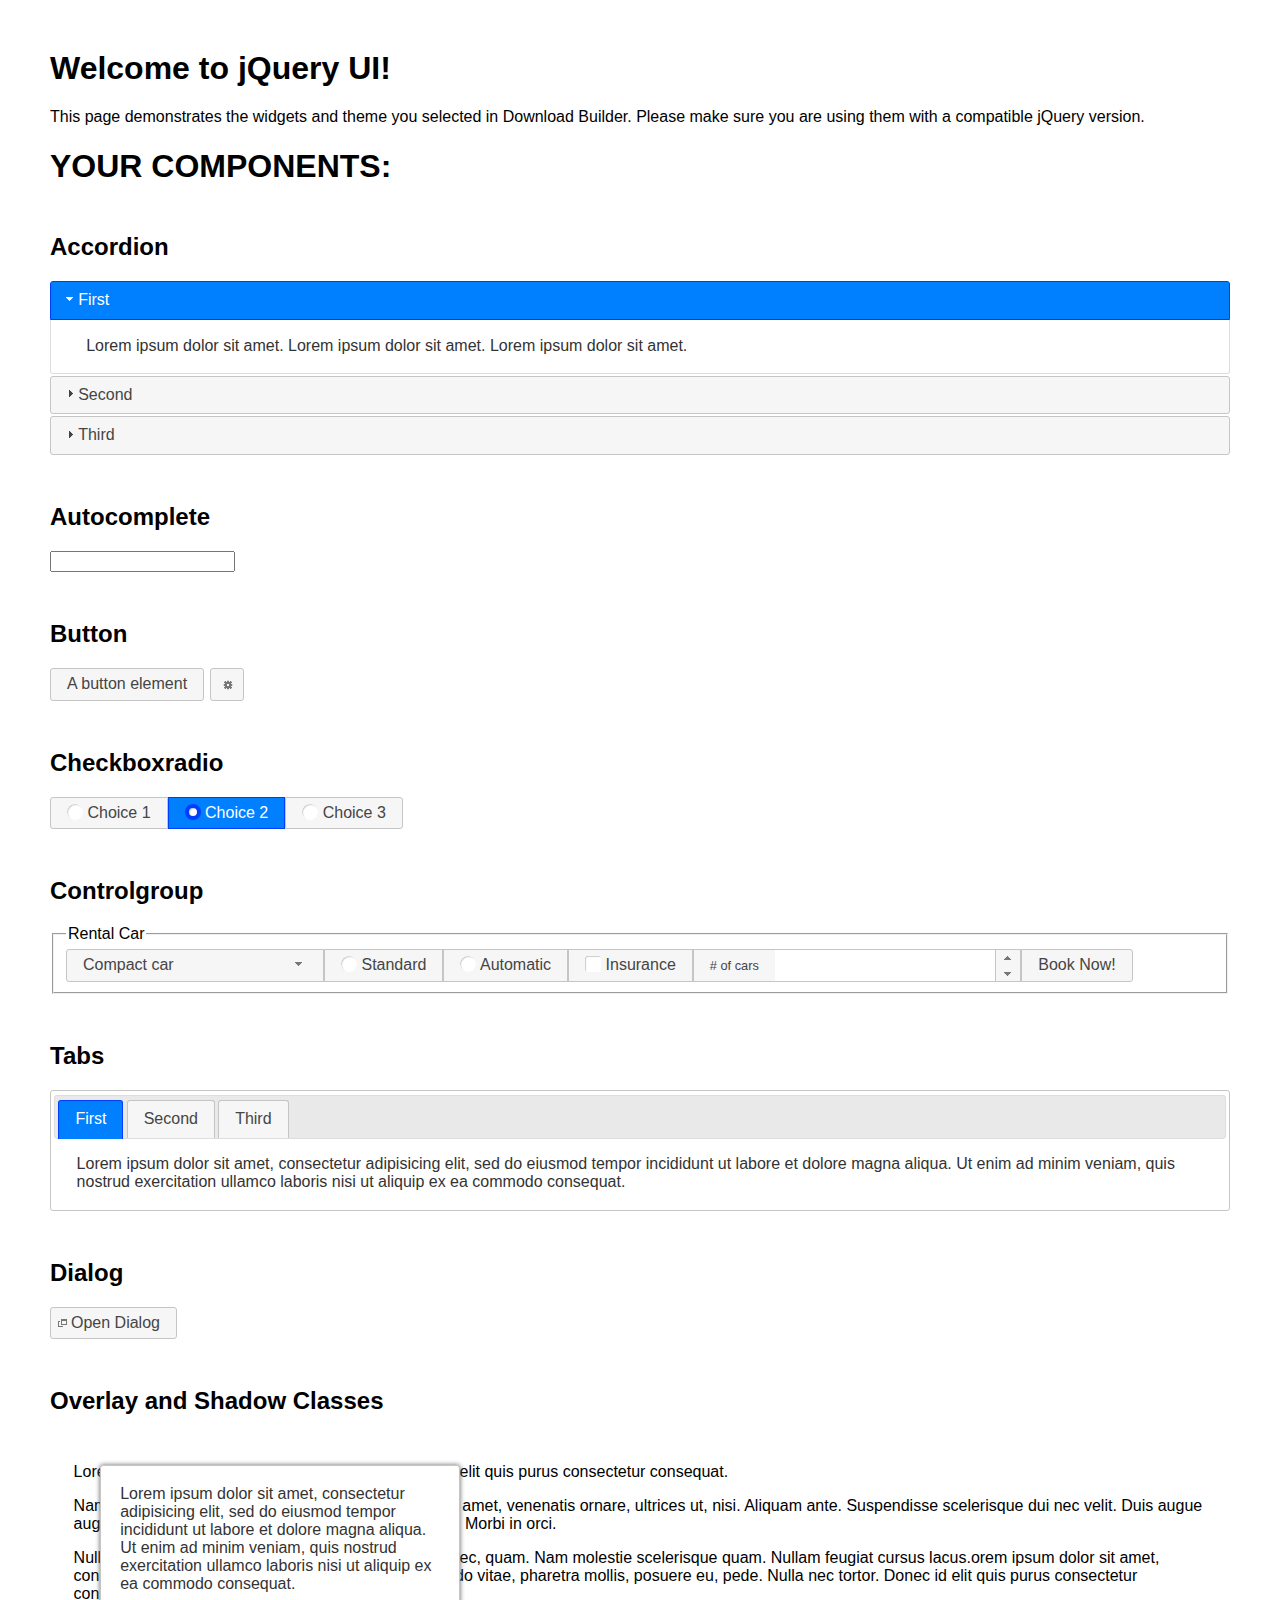
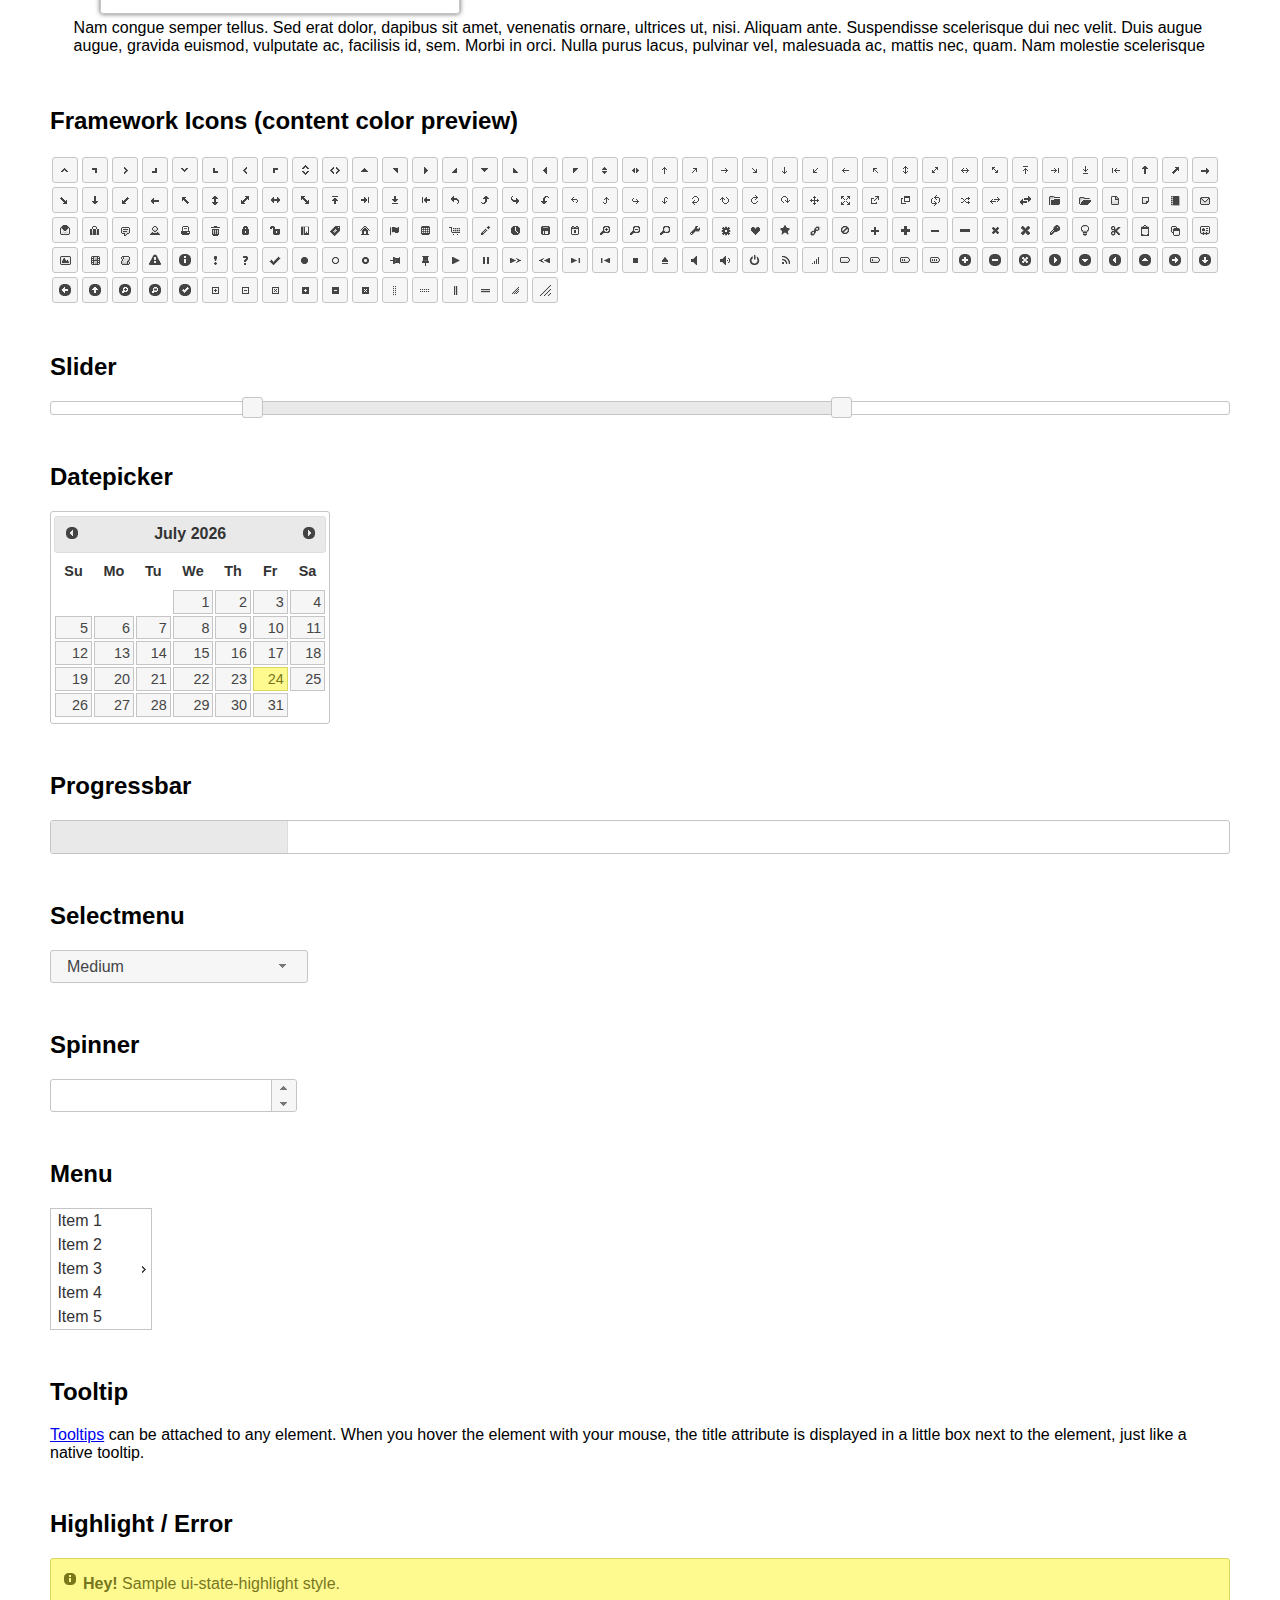
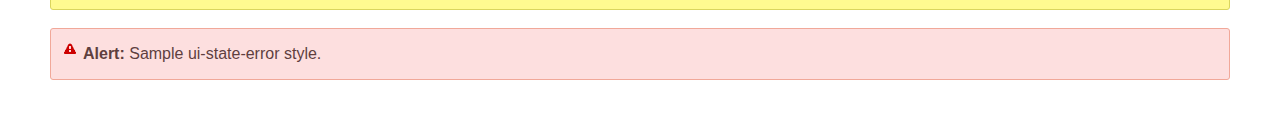
<file: salon/vendor/jqueryui/index.html>
<!doctype html>
<html lang="us">
<head>
	<meta charset="utf-8">
	<title>jQuery UI Example Page</title>
	<link href="jquery-ui.css" rel="stylesheet">
	<style>
	body{
		font-family: "Trebuchet MS", sans-serif;
		margin: 50px;
	}
	.demoHeaders {
		margin-top: 2em;
	}
	#dialog-link {
		padding: .4em 1em .4em 20px;
		text-decoration: none;
		position: relative;
	}
	#dialog-link span.ui-icon {
		margin: 0 5px 0 0;
		position: absolute;
		left: .2em;
		top: 50%;
		margin-top: -8px;
	}
	#icons {
		margin: 0;
		padding: 0;
	}
	#icons li {
		margin: 2px;
		position: relative;
		padding: 4px 0;
		cursor: pointer;
		float: left;
		list-style: none;
	}
	#icons span.ui-icon {
		float: left;
		margin: 0 4px;
	}
	.fakewindowcontain .ui-widget-overlay {
		position: absolute;
	}
	select {
		width: 200px;
	}
	</style>
</head>
<body>

<h1>Welcome to jQuery UI!</h1>

<div class="ui-widget">
	<p>This page demonstrates the widgets and theme you selected in Download Builder. Please make sure you are using them with a compatible jQuery version.</p>
</div>

<h1>YOUR COMPONENTS:</h1>


<!-- Accordion -->
<h2 class="demoHeaders">Accordion</h2>
<div id="accordion">
	<h3>First</h3>
	<div>Lorem ipsum dolor sit amet. Lorem ipsum dolor sit amet. Lorem ipsum dolor sit amet.</div>
	<h3>Second</h3>
	<div>Phasellus mattis tincidunt nibh.</div>
	<h3>Third</h3>
	<div>Nam dui erat, auctor a, dignissim quis.</div>
</div>



<!-- Autocomplete -->
<h2 class="demoHeaders">Autocomplete</h2>
<div>
	<input id="autocomplete" title="type &quot;a&quot;">
</div>



<!-- Button -->
<h2 class="demoHeaders">Button</h2>
<button id="button">A button element</button>
<button id="button-icon">An icon-only button</button>



<!-- Checkboxradio -->
<h2 class="demoHeaders">Checkboxradio</h2>
<form style="margin-top: 1em;">
	<div id="radioset">
		<input type="radio" id="radio1" name="radio"><label for="radio1">Choice 1</label>
		<input type="radio" id="radio2" name="radio" checked="checked"><label for="radio2">Choice 2</label>
		<input type="radio" id="radio3" name="radio"><label for="radio3">Choice 3</label>
	</div>
</form>



<!-- Controlgroup -->
<h2 class="demoHeaders">Controlgroup</h2>
<fieldset>
	<legend>Rental Car</legend>
	<div id="controlgroup">
		<select id="car-type">
			<option>Compact car</option>
			<option>Midsize car</option>
			<option>Full size car</option>
			<option>SUV</option>
			<option>Luxury</option>
			<option>Truck</option>
			<option>Van</option>
		</select>
		<label for="transmission-standard">Standard</label>
		<input type="radio" name="transmission" id="transmission-standard">
		<label for="transmission-automatic">Automatic</label>
		<input type="radio" name="transmission" id="transmission-automatic">
		<label for="insurance">Insurance</label>
		<input type="checkbox" name="insurance" id="insurance">
		<label for="horizontal-spinner" class="ui-controlgroup-label"># of cars</label>
		<input id="horizontal-spinner" class="ui-spinner-input">
		<button>Book Now!</button>
	</div>
</fieldset>



<!-- Tabs -->
<h2 class="demoHeaders">Tabs</h2>
<div id="tabs">
	<ul>
		<li><a href="#tabs-1">First</a></li>
		<li><a href="#tabs-2">Second</a></li>
		<li><a href="#tabs-3">Third</a></li>
	</ul>
	<div id="tabs-1">Lorem ipsum dolor sit amet, consectetur adipisicing elit, sed do eiusmod tempor incididunt ut labore et dolore magna aliqua. Ut enim ad minim veniam, quis nostrud exercitation ullamco laboris nisi ut aliquip ex ea commodo consequat.</div>
	<div id="tabs-2">Phasellus mattis tincidunt nibh. Cras orci urna, blandit id, pretium vel, aliquet ornare, felis. Maecenas scelerisque sem non nisl. Fusce sed lorem in enim dictum bibendum.</div>
	<div id="tabs-3">Nam dui erat, auctor a, dignissim quis, sollicitudin eu, felis. Pellentesque nisi urna, interdum eget, sagittis et, consequat vestibulum, lacus. Mauris porttitor ullamcorper augue.</div>
</div>



<h2 class="demoHeaders">Dialog</h2>
<p>
	<button id="dialog-link" class="ui-button ui-corner-all ui-widget">
		<span class="ui-icon ui-icon-newwin"></span>Open Dialog
	</button>
</p>

<h2 class="demoHeaders">Overlay and Shadow Classes</h2>
<div style="position: relative; width: 96%; height: 200px; padding:1% 2%; overflow:hidden;" class="fakewindowcontain">
	<p>Lorem ipsum dolor sit amet,  Nulla nec tortor. Donec id elit quis purus consectetur consequat. </p><p>Nam congue semper tellus. Sed erat dolor, dapibus sit amet, venenatis ornare, ultrices ut, nisi. Aliquam ante. Suspendisse scelerisque dui nec velit. Duis augue augue, gravida euismod, vulputate ac, facilisis id, sem. Morbi in orci. </p><p>Nulla purus lacus, pulvinar vel, malesuada ac, mattis nec, quam. Nam molestie scelerisque quam. Nullam feugiat cursus lacus.orem ipsum dolor sit amet, consectetur adipiscing elit. Donec libero risus, commodo vitae, pharetra mollis, posuere eu, pede. Nulla nec tortor. Donec id elit quis purus consectetur consequat. </p><p>Nam congue semper tellus. Sed erat dolor, dapibus sit amet, venenatis ornare, ultrices ut, nisi. Aliquam ante. Suspendisse scelerisque dui nec velit. Duis augue augue, gravida euismod, vulputate ac, facilisis id, sem. Morbi in orci. Nulla purus lacus, pulvinar vel, malesuada ac, mattis nec, quam. Nam molestie scelerisque quam. </p><p>Nullam feugiat cursus lacus.orem ipsum dolor sit amet, consectetur adipiscing elit. Donec libero risus, commodo vitae, pharetra mollis, posuere eu, pede. Nulla nec tortor. Donec id elit quis purus consectetur consequat. Nam congue semper tellus. Sed erat dolor, dapibus sit amet, venenatis ornare, ultrices ut, nisi. Aliquam ante. </p><p>Suspendisse scelerisque dui nec velit. Duis augue augue, gravida euismod, vulputate ac, facilisis id, sem. Morbi in orci. Nulla purus lacus, pulvinar vel, malesuada ac, mattis nec, quam. Nam molestie scelerisque quam. Nullam feugiat cursus lacus.orem ipsum dolor sit amet, consectetur adipiscing elit. Donec libero risus, commodo vitae, pharetra mollis, posuere eu, pede. Nulla nec tortor. Donec id elit quis purus consectetur consequat. Nam congue semper tellus. Sed erat dolor, dapibus sit amet, venenatis ornare, ultrices ut, nisi. </p>

	<!-- ui-dialog -->
	<div class="ui-widget-overlay ui-front"></div>
	<div style="position: absolute; width: 320px; left: 50px; top: 30px; padding: 1.2em" class="ui-widget ui-front ui-widget-content ui-corner-all ui-widget-shadow">
		Lorem ipsum dolor sit amet, consectetur adipisicing elit, sed do eiusmod tempor incididunt ut labore et dolore magna aliqua. Ut enim ad minim veniam, quis nostrud exercitation ullamco laboris nisi ut aliquip ex ea commodo consequat.
	</div>

</div>

<!-- ui-dialog -->
<div id="dialog" title="Dialog Title">
	<p>Lorem ipsum dolor sit amet, consectetur adipisicing elit, sed do eiusmod tempor incididunt ut labore et dolore magna aliqua. Ut enim ad minim veniam, quis nostrud exercitation ullamco laboris nisi ut aliquip ex ea commodo consequat.</p>
</div>



<h2 class="demoHeaders">Framework Icons (content color preview)</h2>
<ul id="icons" class="ui-widget ui-helper-clearfix">
	<li class="ui-state-default ui-corner-all" title=".ui-icon-caret-1-n"><span class="ui-icon ui-icon-caret-1-n"></span></li>
	<li class="ui-state-default ui-corner-all" title=".ui-icon-caret-1-ne"><span class="ui-icon ui-icon-caret-1-ne"></span></li>
	<li class="ui-state-default ui-corner-all" title=".ui-icon-caret-1-e"><span class="ui-icon ui-icon-caret-1-e"></span></li>
	<li class="ui-state-default ui-corner-all" title=".ui-icon-caret-1-se"><span class="ui-icon ui-icon-caret-1-se"></span></li>
	<li class="ui-state-default ui-corner-all" title=".ui-icon-caret-1-s"><span class="ui-icon ui-icon-caret-1-s"></span></li>
	<li class="ui-state-default ui-corner-all" title=".ui-icon-caret-1-sw"><span class="ui-icon ui-icon-caret-1-sw"></span></li>
	<li class="ui-state-default ui-corner-all" title=".ui-icon-caret-1-w"><span class="ui-icon ui-icon-caret-1-w"></span></li>
	<li class="ui-state-default ui-corner-all" title=".ui-icon-caret-1-nw"><span class="ui-icon ui-icon-caret-1-nw"></span></li>
	<li class="ui-state-default ui-corner-all" title=".ui-icon-caret-2-n-s"><span class="ui-icon ui-icon-caret-2-n-s"></span></li>
	<li class="ui-state-default ui-corner-all" title=".ui-icon-caret-2-e-w"><span class="ui-icon ui-icon-caret-2-e-w"></span></li>
	<li class="ui-state-default ui-corner-all" title=".ui-icon-triangle-1-n"><span class="ui-icon ui-icon-triangle-1-n"></span></li>
	<li class="ui-state-default ui-corner-all" title=".ui-icon-triangle-1-ne"><span class="ui-icon ui-icon-triangle-1-ne"></span></li>
	<li class="ui-state-default ui-corner-all" title=".ui-icon-triangle-1-e"><span class="ui-icon ui-icon-triangle-1-e"></span></li>
	<li class="ui-state-default ui-corner-all" title=".ui-icon-triangle-1-se"><span class="ui-icon ui-icon-triangle-1-se"></span></li>
	<li class="ui-state-default ui-corner-all" title=".ui-icon-triangle-1-s"><span class="ui-icon ui-icon-triangle-1-s"></span></li>
	<li class="ui-state-default ui-corner-all" title=".ui-icon-triangle-1-sw"><span class="ui-icon ui-icon-triangle-1-sw"></span></li>
	<li class="ui-state-default ui-corner-all" title=".ui-icon-triangle-1-w"><span class="ui-icon ui-icon-triangle-1-w"></span></li>
	<li class="ui-state-default ui-corner-all" title=".ui-icon-triangle-1-nw"><span class="ui-icon ui-icon-triangle-1-nw"></span></li>
	<li class="ui-state-default ui-corner-all" title=".ui-icon-triangle-2-n-s"><span class="ui-icon ui-icon-triangle-2-n-s"></span></li>
	<li class="ui-state-default ui-corner-all" title=".ui-icon-triangle-2-e-w"><span class="ui-icon ui-icon-triangle-2-e-w"></span></li>
	<li class="ui-state-default ui-corner-all" title=".ui-icon-arrow-1-n"><span class="ui-icon ui-icon-arrow-1-n"></span></li>
	<li class="ui-state-default ui-corner-all" title=".ui-icon-arrow-1-ne"><span class="ui-icon ui-icon-arrow-1-ne"></span></li>
	<li class="ui-state-default ui-corner-all" title=".ui-icon-arrow-1-e"><span class="ui-icon ui-icon-arrow-1-e"></span></li>
	<li class="ui-state-default ui-corner-all" title=".ui-icon-arrow-1-se"><span class="ui-icon ui-icon-arrow-1-se"></span></li>
	<li class="ui-state-default ui-corner-all" title=".ui-icon-arrow-1-s"><span class="ui-icon ui-icon-arrow-1-s"></span></li>
	<li class="ui-state-default ui-corner-all" title=".ui-icon-arrow-1-sw"><span class="ui-icon ui-icon-arrow-1-sw"></span></li>
	<li class="ui-state-default ui-corner-all" title=".ui-icon-arrow-1-w"><span class="ui-icon ui-icon-arrow-1-w"></span></li>
	<li class="ui-state-default ui-corner-all" title=".ui-icon-arrow-1-nw"><span class="ui-icon ui-icon-arrow-1-nw"></span></li>
	<li class="ui-state-default ui-corner-all" title=".ui-icon-arrow-2-n-s"><span class="ui-icon ui-icon-arrow-2-n-s"></span></li>
	<li class="ui-state-default ui-corner-all" title=".ui-icon-arrow-2-ne-sw"><span class="ui-icon ui-icon-arrow-2-ne-sw"></span></li>
	<li class="ui-state-default ui-corner-all" title=".ui-icon-arrow-2-e-w"><span class="ui-icon ui-icon-arrow-2-e-w"></span></li>
	<li class="ui-state-default ui-corner-all" title=".ui-icon-arrow-2-se-nw"><span class="ui-icon ui-icon-arrow-2-se-nw"></span></li>
	<li class="ui-state-default ui-corner-all" title=".ui-icon-arrowstop-1-n"><span class="ui-icon ui-icon-arrowstop-1-n"></span></li>
	<li class="ui-state-default ui-corner-all" title=".ui-icon-arrowstop-1-e"><span class="ui-icon ui-icon-arrowstop-1-e"></span></li>
	<li class="ui-state-default ui-corner-all" title=".ui-icon-arrowstop-1-s"><span class="ui-icon ui-icon-arrowstop-1-s"></span></li>
	<li class="ui-state-default ui-corner-all" title=".ui-icon-arrowstop-1-w"><span class="ui-icon ui-icon-arrowstop-1-w"></span></li>
	<li class="ui-state-default ui-corner-all" title=".ui-icon-arrowthick-1-n"><span class="ui-icon ui-icon-arrowthick-1-n"></span></li>
	<li class="ui-state-default ui-corner-all" title=".ui-icon-arrowthick-1-ne"><span class="ui-icon ui-icon-arrowthick-1-ne"></span></li>
	<li class="ui-state-default ui-corner-all" title=".ui-icon-arrowthick-1-e"><span class="ui-icon ui-icon-arrowthick-1-e"></span></li>
	<li class="ui-state-default ui-corner-all" title=".ui-icon-arrowthick-1-se"><span class="ui-icon ui-icon-arrowthick-1-se"></span></li>
	<li class="ui-state-default ui-corner-all" title=".ui-icon-arrowthick-1-s"><span class="ui-icon ui-icon-arrowthick-1-s"></span></li>
	<li class="ui-state-default ui-corner-all" title=".ui-icon-arrowthick-1-sw"><span class="ui-icon ui-icon-arrowthick-1-sw"></span></li>
	<li class="ui-state-default ui-corner-all" title=".ui-icon-arrowthick-1-w"><span class="ui-icon ui-icon-arrowthick-1-w"></span></li>
	<li class="ui-state-default ui-corner-all" title=".ui-icon-arrowthick-1-nw"><span class="ui-icon ui-icon-arrowthick-1-nw"></span></li>
	<li class="ui-state-default ui-corner-all" title=".ui-icon-arrowthick-2-n-s"><span class="ui-icon ui-icon-arrowthick-2-n-s"></span></li>
	<li class="ui-state-default ui-corner-all" title=".ui-icon-arrowthick-2-ne-sw"><span class="ui-icon ui-icon-arrowthick-2-ne-sw"></span></li>
	<li class="ui-state-default ui-corner-all" title=".ui-icon-arrowthick-2-e-w"><span class="ui-icon ui-icon-arrowthick-2-e-w"></span></li>
	<li class="ui-state-default ui-corner-all" title=".ui-icon-arrowthick-2-se-nw"><span class="ui-icon ui-icon-arrowthick-2-se-nw"></span></li>
	<li class="ui-state-default ui-corner-all" title=".ui-icon-arrowthickstop-1-n"><span class="ui-icon ui-icon-arrowthickstop-1-n"></span></li>
	<li class="ui-state-default ui-corner-all" title=".ui-icon-arrowthickstop-1-e"><span class="ui-icon ui-icon-arrowthickstop-1-e"></span></li>
	<li class="ui-state-default ui-corner-all" title=".ui-icon-arrowthickstop-1-s"><span class="ui-icon ui-icon-arrowthickstop-1-s"></span></li>
	<li class="ui-state-default ui-corner-all" title=".ui-icon-arrowthickstop-1-w"><span class="ui-icon ui-icon-arrowthickstop-1-w"></span></li>
	<li class="ui-state-default ui-corner-all" title=".ui-icon-arrowreturnthick-1-w"><span class="ui-icon ui-icon-arrowreturnthick-1-w"></span></li>
	<li class="ui-state-default ui-corner-all" title=".ui-icon-arrowreturnthick-1-n"><span class="ui-icon ui-icon-arrowreturnthick-1-n"></span></li>
	<li class="ui-state-default ui-corner-all" title=".ui-icon-arrowreturnthick-1-e"><span class="ui-icon ui-icon-arrowreturnthick-1-e"></span></li>
	<li class="ui-state-default ui-corner-all" title=".ui-icon-arrowreturnthick-1-s"><span class="ui-icon ui-icon-arrowreturnthick-1-s"></span></li>
	<li class="ui-state-default ui-corner-all" title=".ui-icon-arrowreturn-1-w"><span class="ui-icon ui-icon-arrowreturn-1-w"></span></li>
	<li class="ui-state-default ui-corner-all" title=".ui-icon-arrowreturn-1-n"><span class="ui-icon ui-icon-arrowreturn-1-n"></span></li>
	<li class="ui-state-default ui-corner-all" title=".ui-icon-arrowreturn-1-e"><span class="ui-icon ui-icon-arrowreturn-1-e"></span></li>
	<li class="ui-state-default ui-corner-all" title=".ui-icon-arrowreturn-1-s"><span class="ui-icon ui-icon-arrowreturn-1-s"></span></li>
	<li class="ui-state-default ui-corner-all" title=".ui-icon-arrowrefresh-1-w"><span class="ui-icon ui-icon-arrowrefresh-1-w"></span></li>
	<li class="ui-state-default ui-corner-all" title=".ui-icon-arrowrefresh-1-n"><span class="ui-icon ui-icon-arrowrefresh-1-n"></span></li>
	<li class="ui-state-default ui-corner-all" title=".ui-icon-arrowrefresh-1-e"><span class="ui-icon ui-icon-arrowrefresh-1-e"></span></li>
	<li class="ui-state-default ui-corner-all" title=".ui-icon-arrowrefresh-1-s"><span class="ui-icon ui-icon-arrowrefresh-1-s"></span></li>
	<li class="ui-state-default ui-corner-all" title=".ui-icon-arrow-4"><span class="ui-icon ui-icon-arrow-4"></span></li>
	<li class="ui-state-default ui-corner-all" title=".ui-icon-arrow-4-diag"><span class="ui-icon ui-icon-arrow-4-diag"></span></li>
	<li class="ui-state-default ui-corner-all" title=".ui-icon-extlink"><span class="ui-icon ui-icon-extlink"></span></li>
	<li class="ui-state-default ui-corner-all" title=".ui-icon-newwin"><span class="ui-icon ui-icon-newwin"></span></li>
	<li class="ui-state-default ui-corner-all" title=".ui-icon-refresh"><span class="ui-icon ui-icon-refresh"></span></li>
	<li class="ui-state-default ui-corner-all" title=".ui-icon-shuffle"><span class="ui-icon ui-icon-shuffle"></span></li>
	<li class="ui-state-default ui-corner-all" title=".ui-icon-transfer-e-w"><span class="ui-icon ui-icon-transfer-e-w"></span></li>
	<li class="ui-state-default ui-corner-all" title=".ui-icon-transferthick-e-w"><span class="ui-icon ui-icon-transferthick-e-w"></span></li>
	<li class="ui-state-default ui-corner-all" title=".ui-icon-folder-collapsed"><span class="ui-icon ui-icon-folder-collapsed"></span></li>
	<li class="ui-state-default ui-corner-all" title=".ui-icon-folder-open"><span class="ui-icon ui-icon-folder-open"></span></li>
	<li class="ui-state-default ui-corner-all" title=".ui-icon-document"><span class="ui-icon ui-icon-document"></span></li>
	<li class="ui-state-default ui-corner-all" title=".ui-icon-document-b"><span class="ui-icon ui-icon-document-b"></span></li>
	<li class="ui-state-default ui-corner-all" title=".ui-icon-note"><span class="ui-icon ui-icon-note"></span></li>
	<li class="ui-state-default ui-corner-all" title=".ui-icon-mail-closed"><span class="ui-icon ui-icon-mail-closed"></span></li>
	<li class="ui-state-default ui-corner-all" title=".ui-icon-mail-open"><span class="ui-icon ui-icon-mail-open"></span></li>
	<li class="ui-state-default ui-corner-all" title=".ui-icon-suitcase"><span class="ui-icon ui-icon-suitcase"></span></li>
	<li class="ui-state-default ui-corner-all" title=".ui-icon-comment"><span class="ui-icon ui-icon-comment"></span></li>
	<li class="ui-state-default ui-corner-all" title=".ui-icon-person"><span class="ui-icon ui-icon-person"></span></li>
	<li class="ui-state-default ui-corner-all" title=".ui-icon-print"><span class="ui-icon ui-icon-print"></span></li>
	<li class="ui-state-default ui-corner-all" title=".ui-icon-trash"><span class="ui-icon ui-icon-trash"></span></li>
	<li class="ui-state-default ui-corner-all" title=".ui-icon-locked"><span class="ui-icon ui-icon-locked"></span></li>
	<li class="ui-state-default ui-corner-all" title=".ui-icon-unlocked"><span class="ui-icon ui-icon-unlocked"></span></li>
	<li class="ui-state-default ui-corner-all" title=".ui-icon-bookmark"><span class="ui-icon ui-icon-bookmark"></span></li>
	<li class="ui-state-default ui-corner-all" title=".ui-icon-tag"><span class="ui-icon ui-icon-tag"></span></li>
	<li class="ui-state-default ui-corner-all" title=".ui-icon-home"><span class="ui-icon ui-icon-home"></span></li>
	<li class="ui-state-default ui-corner-all" title=".ui-icon-flag"><span class="ui-icon ui-icon-flag"></span></li>
	<li class="ui-state-default ui-corner-all" title=".ui-icon-calculator"><span class="ui-icon ui-icon-calculator"></span></li>
	<li class="ui-state-default ui-corner-all" title=".ui-icon-cart"><span class="ui-icon ui-icon-cart"></span></li>
	<li class="ui-state-default ui-corner-all" title=".ui-icon-pencil"><span class="ui-icon ui-icon-pencil"></span></li>
	<li class="ui-state-default ui-corner-all" title=".ui-icon-clock"><span class="ui-icon ui-icon-clock"></span></li>
	<li class="ui-state-default ui-corner-all" title=".ui-icon-disk"><span class="ui-icon ui-icon-disk"></span></li>
	<li class="ui-state-default ui-corner-all" title=".ui-icon-calendar"><span class="ui-icon ui-icon-calendar"></span></li>
	<li class="ui-state-default ui-corner-all" title=".ui-icon-zoomin"><span class="ui-icon ui-icon-zoomin"></span></li>
	<li class="ui-state-default ui-corner-all" title=".ui-icon-zoomout"><span class="ui-icon ui-icon-zoomout"></span></li>
	<li class="ui-state-default ui-corner-all" title=".ui-icon-search"><span class="ui-icon ui-icon-search"></span></li>
	<li class="ui-state-default ui-corner-all" title=".ui-icon-wrench"><span class="ui-icon ui-icon-wrench"></span></li>
	<li class="ui-state-default ui-corner-all" title=".ui-icon-gear"><span class="ui-icon ui-icon-gear"></span></li>
	<li class="ui-state-default ui-corner-all" title=".ui-icon-heart"><span class="ui-icon ui-icon-heart"></span></li>
	<li class="ui-state-default ui-corner-all" title=".ui-icon-star"><span class="ui-icon ui-icon-star"></span></li>
	<li class="ui-state-default ui-corner-all" title=".ui-icon-link"><span class="ui-icon ui-icon-link"></span></li>
	<li class="ui-state-default ui-corner-all" title=".ui-icon-cancel"><span class="ui-icon ui-icon-cancel"></span></li>
	<li class="ui-state-default ui-corner-all" title=".ui-icon-plus"><span class="ui-icon ui-icon-plus"></span></li>
	<li class="ui-state-default ui-corner-all" title=".ui-icon-plusthick"><span class="ui-icon ui-icon-plusthick"></span></li>
	<li class="ui-state-default ui-corner-all" title=".ui-icon-minus"><span class="ui-icon ui-icon-minus"></span></li>
	<li class="ui-state-default ui-corner-all" title=".ui-icon-minusthick"><span class="ui-icon ui-icon-minusthick"></span></li>
	<li class="ui-state-default ui-corner-all" title=".ui-icon-close"><span class="ui-icon ui-icon-close"></span></li>
	<li class="ui-state-default ui-corner-all" title=".ui-icon-closethick"><span class="ui-icon ui-icon-closethick"></span></li>
	<li class="ui-state-default ui-corner-all" title=".ui-icon-key"><span class="ui-icon ui-icon-key"></span></li>
	<li class="ui-state-default ui-corner-all" title=".ui-icon-lightbulb"><span class="ui-icon ui-icon-lightbulb"></span></li>
	<li class="ui-state-default ui-corner-all" title=".ui-icon-scissors"><span class="ui-icon ui-icon-scissors"></span></li>
	<li class="ui-state-default ui-corner-all" title=".ui-icon-clipboard"><span class="ui-icon ui-icon-clipboard"></span></li>
	<li class="ui-state-default ui-corner-all" title=".ui-icon-copy"><span class="ui-icon ui-icon-copy"></span></li>
	<li class="ui-state-default ui-corner-all" title=".ui-icon-contact"><span class="ui-icon ui-icon-contact"></span></li>
	<li class="ui-state-default ui-corner-all" title=".ui-icon-image"><span class="ui-icon ui-icon-image"></span></li>
	<li class="ui-state-default ui-corner-all" title=".ui-icon-video"><span class="ui-icon ui-icon-video"></span></li>
	<li class="ui-state-default ui-corner-all" title=".ui-icon-script"><span class="ui-icon ui-icon-script"></span></li>
	<li class="ui-state-default ui-corner-all" title=".ui-icon-alert"><span class="ui-icon ui-icon-alert"></span></li>
	<li class="ui-state-default ui-corner-all" title=".ui-icon-info"><span class="ui-icon ui-icon-info"></span></li>
	<li class="ui-state-default ui-corner-all" title=".ui-icon-notice"><span class="ui-icon ui-icon-notice"></span></li>
	<li class="ui-state-default ui-corner-all" title=".ui-icon-help"><span class="ui-icon ui-icon-help"></span></li>
	<li class="ui-state-default ui-corner-all" title=".ui-icon-check"><span class="ui-icon ui-icon-check"></span></li>
	<li class="ui-state-default ui-corner-all" title=".ui-icon-bullet"><span class="ui-icon ui-icon-bullet"></span></li>
	<li class="ui-state-default ui-corner-all" title=".ui-icon-radio-off"><span class="ui-icon ui-icon-radio-off"></span></li>
	<li class="ui-state-default ui-corner-all" title=".ui-icon-radio-on"><span class="ui-icon ui-icon-radio-on"></span></li>
	<li class="ui-state-default ui-corner-all" title=".ui-icon-pin-w"><span class="ui-icon ui-icon-pin-w"></span></li>
	<li class="ui-state-default ui-corner-all" title=".ui-icon-pin-s"><span class="ui-icon ui-icon-pin-s"></span></li>
	<li class="ui-state-default ui-corner-all" title=".ui-icon-play"><span class="ui-icon ui-icon-play"></span></li>
	<li class="ui-state-default ui-corner-all" title=".ui-icon-pause"><span class="ui-icon ui-icon-pause"></span></li>
	<li class="ui-state-default ui-corner-all" title=".ui-icon-seek-next"><span class="ui-icon ui-icon-seek-next"></span></li>
	<li class="ui-state-default ui-corner-all" title=".ui-icon-seek-prev"><span class="ui-icon ui-icon-seek-prev"></span></li>
	<li class="ui-state-default ui-corner-all" title=".ui-icon-seek-end"><span class="ui-icon ui-icon-seek-end"></span></li>
	<li class="ui-state-default ui-corner-all" title=".ui-icon-seek-first"><span class="ui-icon ui-icon-seek-first"></span></li>
	<li class="ui-state-default ui-corner-all" title=".ui-icon-stop"><span class="ui-icon ui-icon-stop"></span></li>
	<li class="ui-state-default ui-corner-all" title=".ui-icon-eject"><span class="ui-icon ui-icon-eject"></span></li>
	<li class="ui-state-default ui-corner-all" title=".ui-icon-volume-off"><span class="ui-icon ui-icon-volume-off"></span></li>
	<li class="ui-state-default ui-corner-all" title=".ui-icon-volume-on"><span class="ui-icon ui-icon-volume-on"></span></li>
	<li class="ui-state-default ui-corner-all" title=".ui-icon-power"><span class="ui-icon ui-icon-power"></span></li>
	<li class="ui-state-default ui-corner-all" title=".ui-icon-signal-diag"><span class="ui-icon ui-icon-signal-diag"></span></li>
	<li class="ui-state-default ui-corner-all" title=".ui-icon-signal"><span class="ui-icon ui-icon-signal"></span></li>
	<li class="ui-state-default ui-corner-all" title=".ui-icon-battery-0"><span class="ui-icon ui-icon-battery-0"></span></li>
	<li class="ui-state-default ui-corner-all" title=".ui-icon-battery-1"><span class="ui-icon ui-icon-battery-1"></span></li>
	<li class="ui-state-default ui-corner-all" title=".ui-icon-battery-2"><span class="ui-icon ui-icon-battery-2"></span></li>
	<li class="ui-state-default ui-corner-all" title=".ui-icon-battery-3"><span class="ui-icon ui-icon-battery-3"></span></li>
	<li class="ui-state-default ui-corner-all" title=".ui-icon-circle-plus"><span class="ui-icon ui-icon-circle-plus"></span></li>
	<li class="ui-state-default ui-corner-all" title=".ui-icon-circle-minus"><span class="ui-icon ui-icon-circle-minus"></span></li>
	<li class="ui-state-default ui-corner-all" title=".ui-icon-circle-close"><span class="ui-icon ui-icon-circle-close"></span></li>
	<li class="ui-state-default ui-corner-all" title=".ui-icon-circle-triangle-e"><span class="ui-icon ui-icon-circle-triangle-e"></span></li>
	<li class="ui-state-default ui-corner-all" title=".ui-icon-circle-triangle-s"><span class="ui-icon ui-icon-circle-triangle-s"></span></li>
	<li class="ui-state-default ui-corner-all" title=".ui-icon-circle-triangle-w"><span class="ui-icon ui-icon-circle-triangle-w"></span></li>
	<li class="ui-state-default ui-corner-all" title=".ui-icon-circle-triangle-n"><span class="ui-icon ui-icon-circle-triangle-n"></span></li>
	<li class="ui-state-default ui-corner-all" title=".ui-icon-circle-arrow-e"><span class="ui-icon ui-icon-circle-arrow-e"></span></li>
	<li class="ui-state-default ui-corner-all" title=".ui-icon-circle-arrow-s"><span class="ui-icon ui-icon-circle-arrow-s"></span></li>
	<li class="ui-state-default ui-corner-all" title=".ui-icon-circle-arrow-w"><span class="ui-icon ui-icon-circle-arrow-w"></span></li>
	<li class="ui-state-default ui-corner-all" title=".ui-icon-circle-arrow-n"><span class="ui-icon ui-icon-circle-arrow-n"></span></li>
	<li class="ui-state-default ui-corner-all" title=".ui-icon-circle-zoomin"><span class="ui-icon ui-icon-circle-zoomin"></span></li>
	<li class="ui-state-default ui-corner-all" title=".ui-icon-circle-zoomout"><span class="ui-icon ui-icon-circle-zoomout"></span></li>
	<li class="ui-state-default ui-corner-all" title=".ui-icon-circle-check"><span class="ui-icon ui-icon-circle-check"></span></li>
	<li class="ui-state-default ui-corner-all" title=".ui-icon-circlesmall-plus"><span class="ui-icon ui-icon-circlesmall-plus"></span></li>
	<li class="ui-state-default ui-corner-all" title=".ui-icon-circlesmall-minus"><span class="ui-icon ui-icon-circlesmall-minus"></span></li>
	<li class="ui-state-default ui-corner-all" title=".ui-icon-circlesmall-close"><span class="ui-icon ui-icon-circlesmall-close"></span></li>
	<li class="ui-state-default ui-corner-all" title=".ui-icon-squaresmall-plus"><span class="ui-icon ui-icon-squaresmall-plus"></span></li>
	<li class="ui-state-default ui-corner-all" title=".ui-icon-squaresmall-minus"><span class="ui-icon ui-icon-squaresmall-minus"></span></li>
	<li class="ui-state-default ui-corner-all" title=".ui-icon-squaresmall-close"><span class="ui-icon ui-icon-squaresmall-close"></span></li>
	<li class="ui-state-default ui-corner-all" title=".ui-icon-grip-dotted-vertical"><span class="ui-icon ui-icon-grip-dotted-vertical"></span></li>
	<li class="ui-state-default ui-corner-all" title=".ui-icon-grip-dotted-horizontal"><span class="ui-icon ui-icon-grip-dotted-horizontal"></span></li>
	<li class="ui-state-default ui-corner-all" title=".ui-icon-grip-solid-vertical"><span class="ui-icon ui-icon-grip-solid-vertical"></span></li>
	<li class="ui-state-default ui-corner-all" title=".ui-icon-grip-solid-horizontal"><span class="ui-icon ui-icon-grip-solid-horizontal"></span></li>
	<li class="ui-state-default ui-corner-all" title=".ui-icon-gripsmall-diagonal-se"><span class="ui-icon ui-icon-gripsmall-diagonal-se"></span></li>
	<li class="ui-state-default ui-corner-all" title=".ui-icon-grip-diagonal-se"><span class="ui-icon ui-icon-grip-diagonal-se"></span></li>
</ul>


<!-- Slider -->
<h2 class="demoHeaders">Slider</h2>
<div id="slider"></div>



<!-- Datepicker -->
<h2 class="demoHeaders">Datepicker</h2>
<div id="datepicker"></div>



<!-- Progressbar -->
<h2 class="demoHeaders">Progressbar</h2>
<div id="progressbar"></div>



<!-- Progressbar -->
<h2 class="demoHeaders">Selectmenu</h2>
<select id="selectmenu">
	<option>Slower</option>
	<option>Slow</option>
	<option selected="selected">Medium</option>
	<option>Fast</option>
	<option>Faster</option>
</select>



<!-- Spinner -->
<h2 class="demoHeaders">Spinner</h2>
<input id="spinner">



<!-- Menu -->
<h2 class="demoHeaders">Menu</h2>
<ul style="width:100px;" id="menu">
	<li><div>Item 1</div></li>
	<li><div>Item 2</div></li>
	<li><div>Item 3</div>
		<ul>
			<li><div>Item 3-1</div></li>
			<li><div>Item 3-2</div></li>
			<li><div>Item 3-3</div></li>
			<li><div>Item 3-4</div></li>
			<li><div>Item 3-5</div></li>
		</ul>
	</li>
	<li><div>Item 4</div></li>
	<li><div>Item 5</div></li>
</ul>



<!-- Tooltip -->
<h2 class="demoHeaders">Tooltip</h2>
<p id="tooltip">
	<a href="#" title="That&apos;s what this widget is">Tooltips</a> can be attached to any element. When you hover
the element with your mouse, the title attribute is displayed in a little box next to the element, just like a native tooltip.
</p>


<!-- Highlight / Error -->
<h2 class="demoHeaders">Highlight / Error</h2>
<div class="ui-widget">
	<div class="ui-state-highlight ui-corner-all" style="margin-top: 20px; padding: 0 .7em;">
		<p><span class="ui-icon ui-icon-info" style="float: left; margin-right: .3em;"></span>
		<strong>Hey!</strong> Sample ui-state-highlight style.</p>
	</div>
</div>
<br>
<div class="ui-widget">
	<div class="ui-state-error ui-corner-all" style="padding: 0 .7em;">
		<p><span class="ui-icon ui-icon-alert" style="float: left; margin-right: .3em;"></span>
		<strong>Alert:</strong> Sample ui-state-error style.</p>
	</div>
</div>

<script src="external/jquery/jquery.js"></script>
<script src="jquery-ui.js"></script>
<script>

$( "#accordion" ).accordion();



var availableTags = [
	"ActionScript",
	"AppleScript",
	"Asp",
	"BASIC",
	"C",
	"C++",
	"Clojure",
	"COBOL",
	"ColdFusion",
	"Erlang",
	"Fortran",
	"Groovy",
	"Haskell",
	"Java",
	"JavaScript",
	"Lisp",
	"Perl",
	"PHP",
	"Python",
	"Ruby",
	"Scala",
	"Scheme"
];
$( "#autocomplete" ).autocomplete({
	source: availableTags
});



$( "#button" ).button();
$( "#button-icon" ).button({
	icon: "ui-icon-gear",
	showLabel: false
});



$( "#radioset" ).buttonset();



$( "#controlgroup" ).controlgroup();



$( "#tabs" ).tabs();



$( "#dialog" ).dialog({
	autoOpen: false,
	width: 400,
	buttons: [
		{
			text: "Ok",
			click: function() {
				$( this ).dialog( "close" );
			}
		},
		{
			text: "Cancel",
			click: function() {
				$( this ).dialog( "close" );
			}
		}
	]
});

// Link to open the dialog
$( "#dialog-link" ).click(function( event ) {
	$( "#dialog" ).dialog( "open" );
	event.preventDefault();
});



$( "#datepicker" ).datepicker({
	inline: true
});



$( "#slider" ).slider({
	range: true,
	values: [ 17, 67 ]
});



$( "#progressbar" ).progressbar({
	value: 20
});



$( "#spinner" ).spinner();



$( "#menu" ).menu();



$( "#tooltip" ).tooltip();



$( "#selectmenu" ).selectmenu();


// Hover states on the static widgets
$( "#dialog-link, #icons li" ).hover(
	function() {
		$( this ).addClass( "ui-state-hover" );
	},
	function() {
		$( this ).removeClass( "ui-state-hover" );
	}
);
</script>
</body>
</html>
</file>
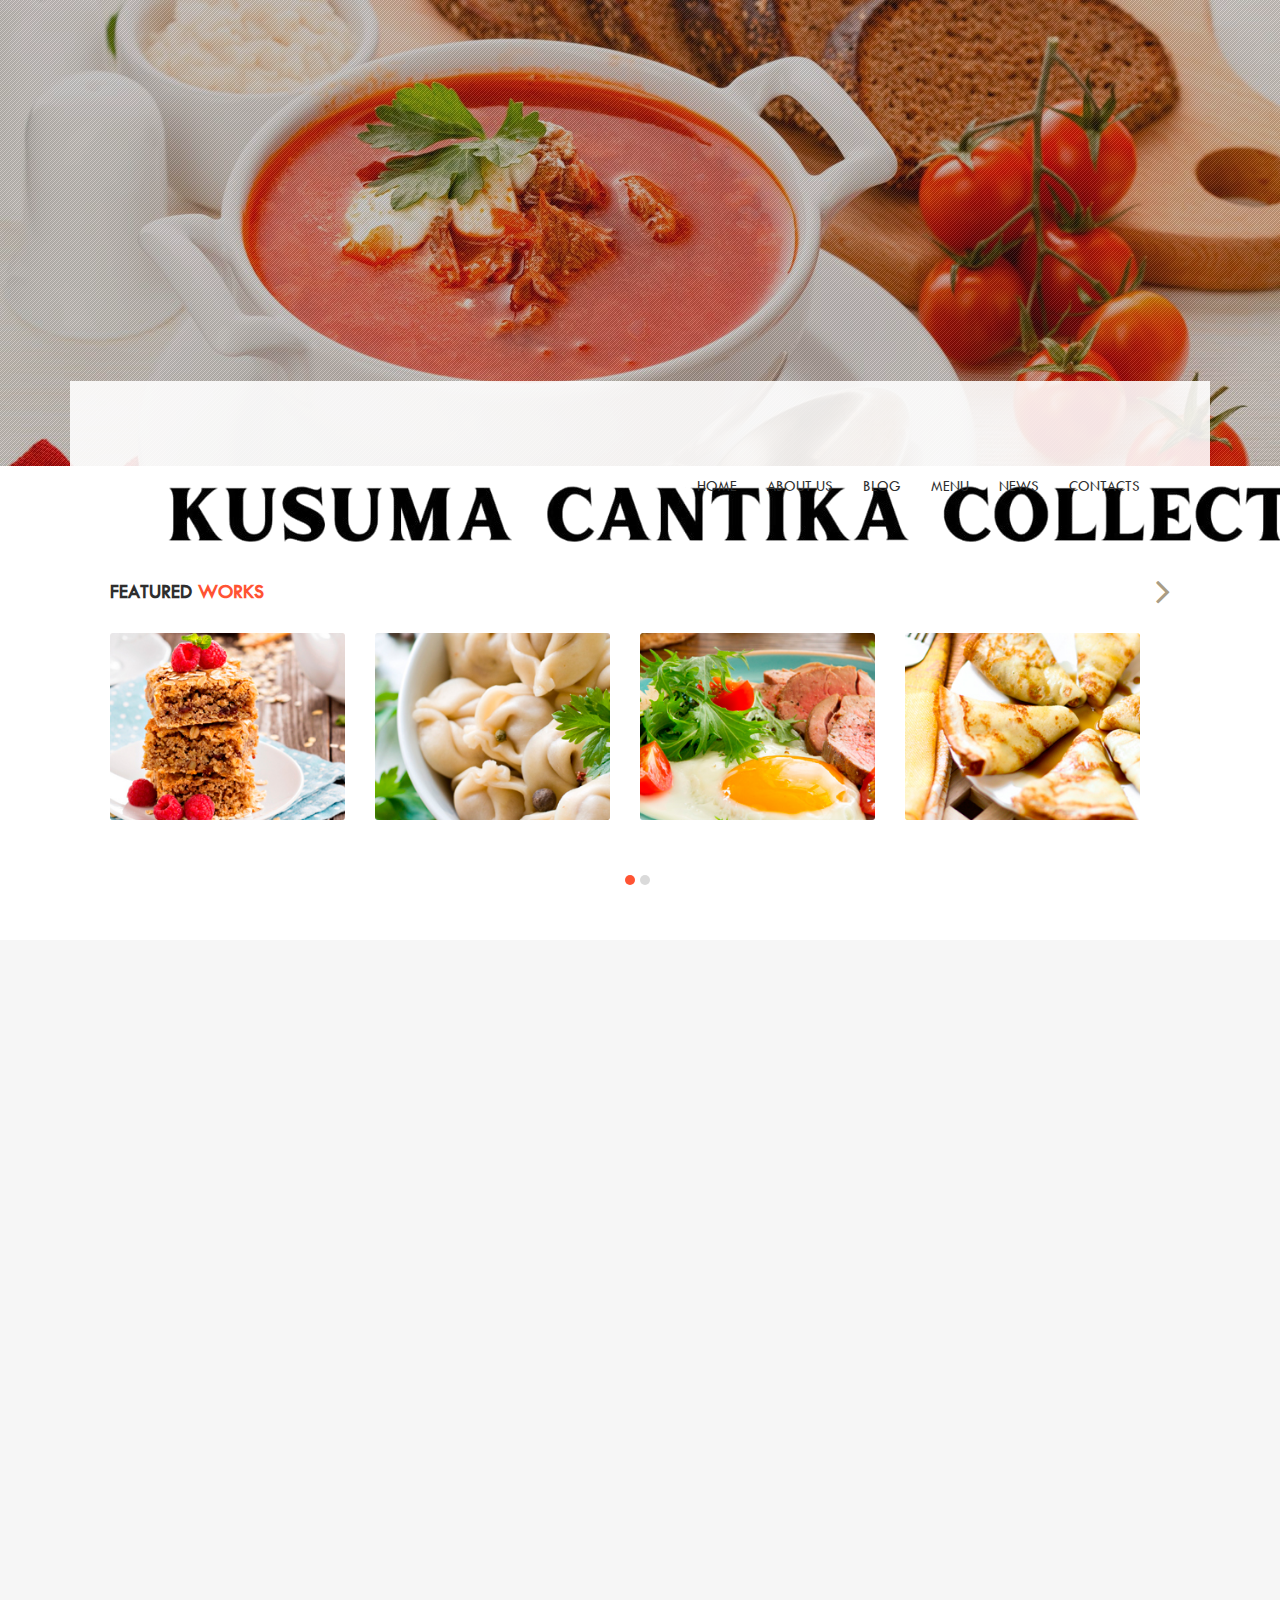
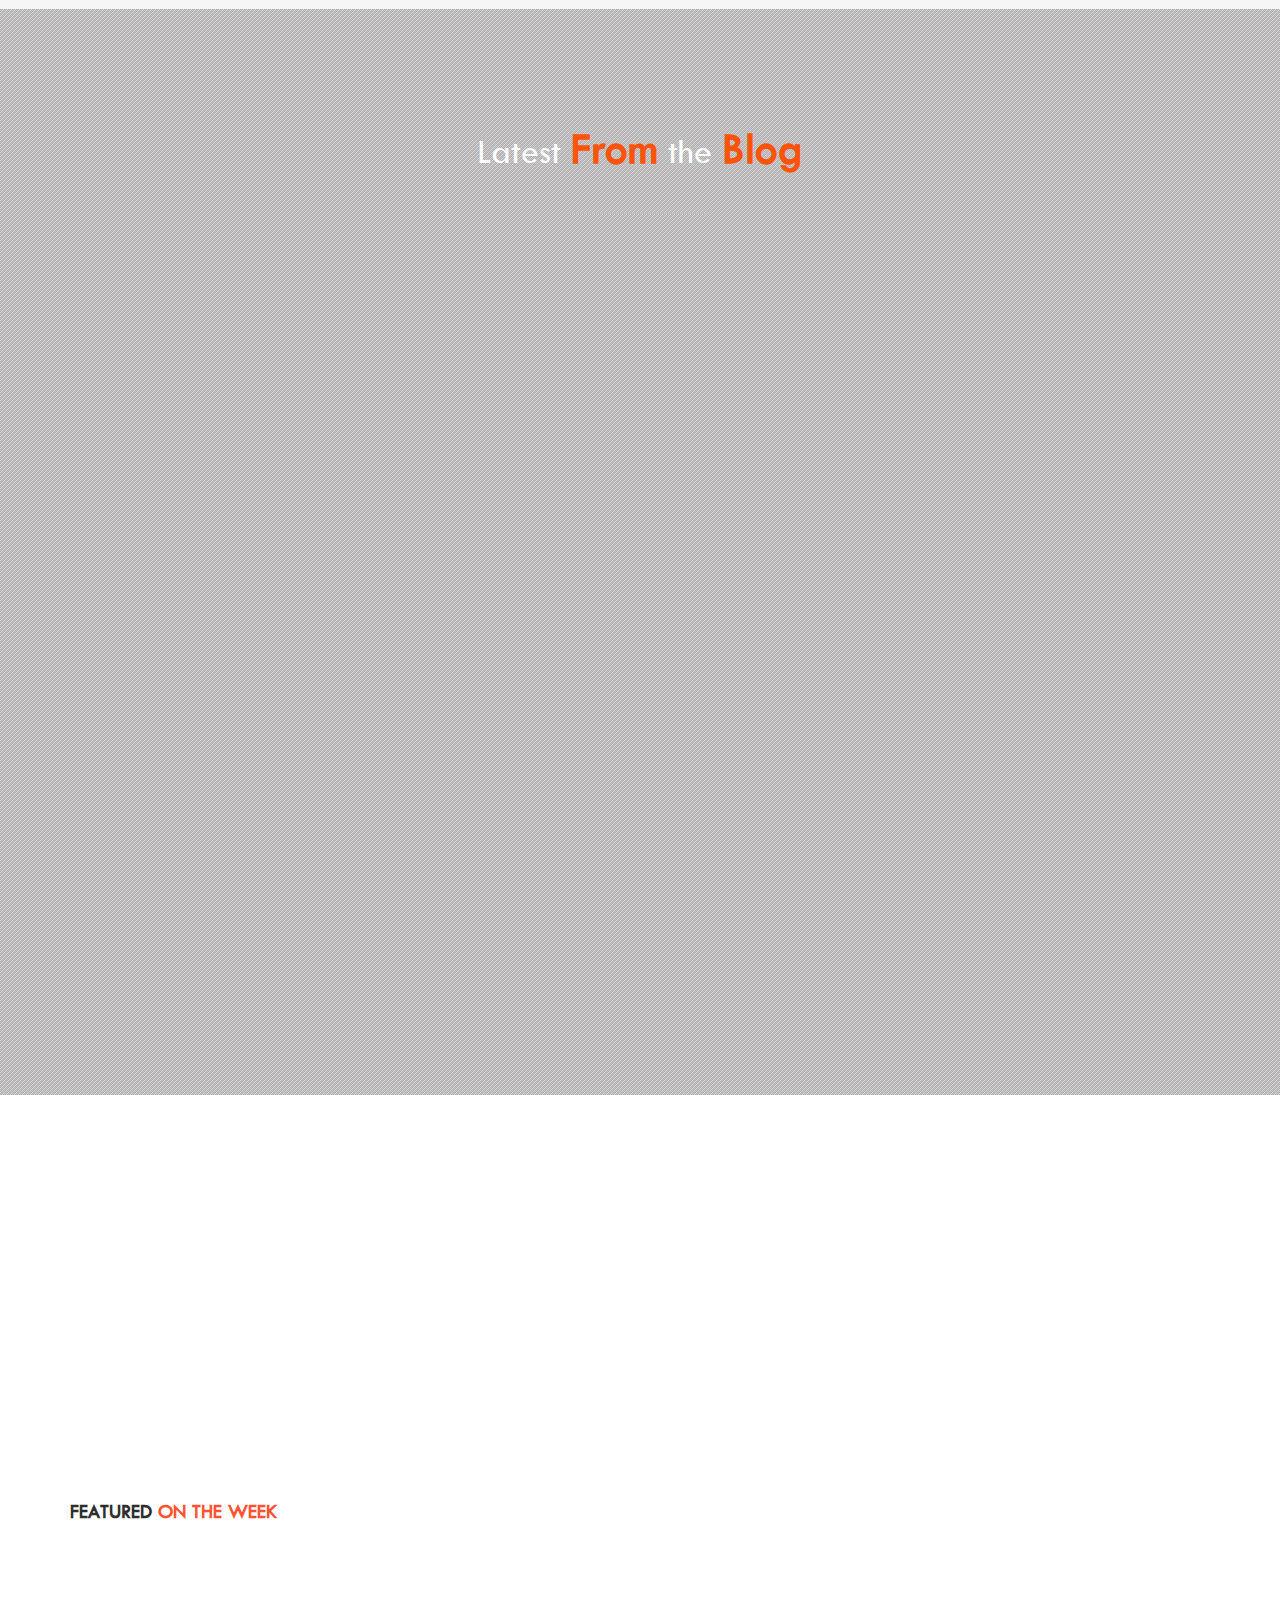
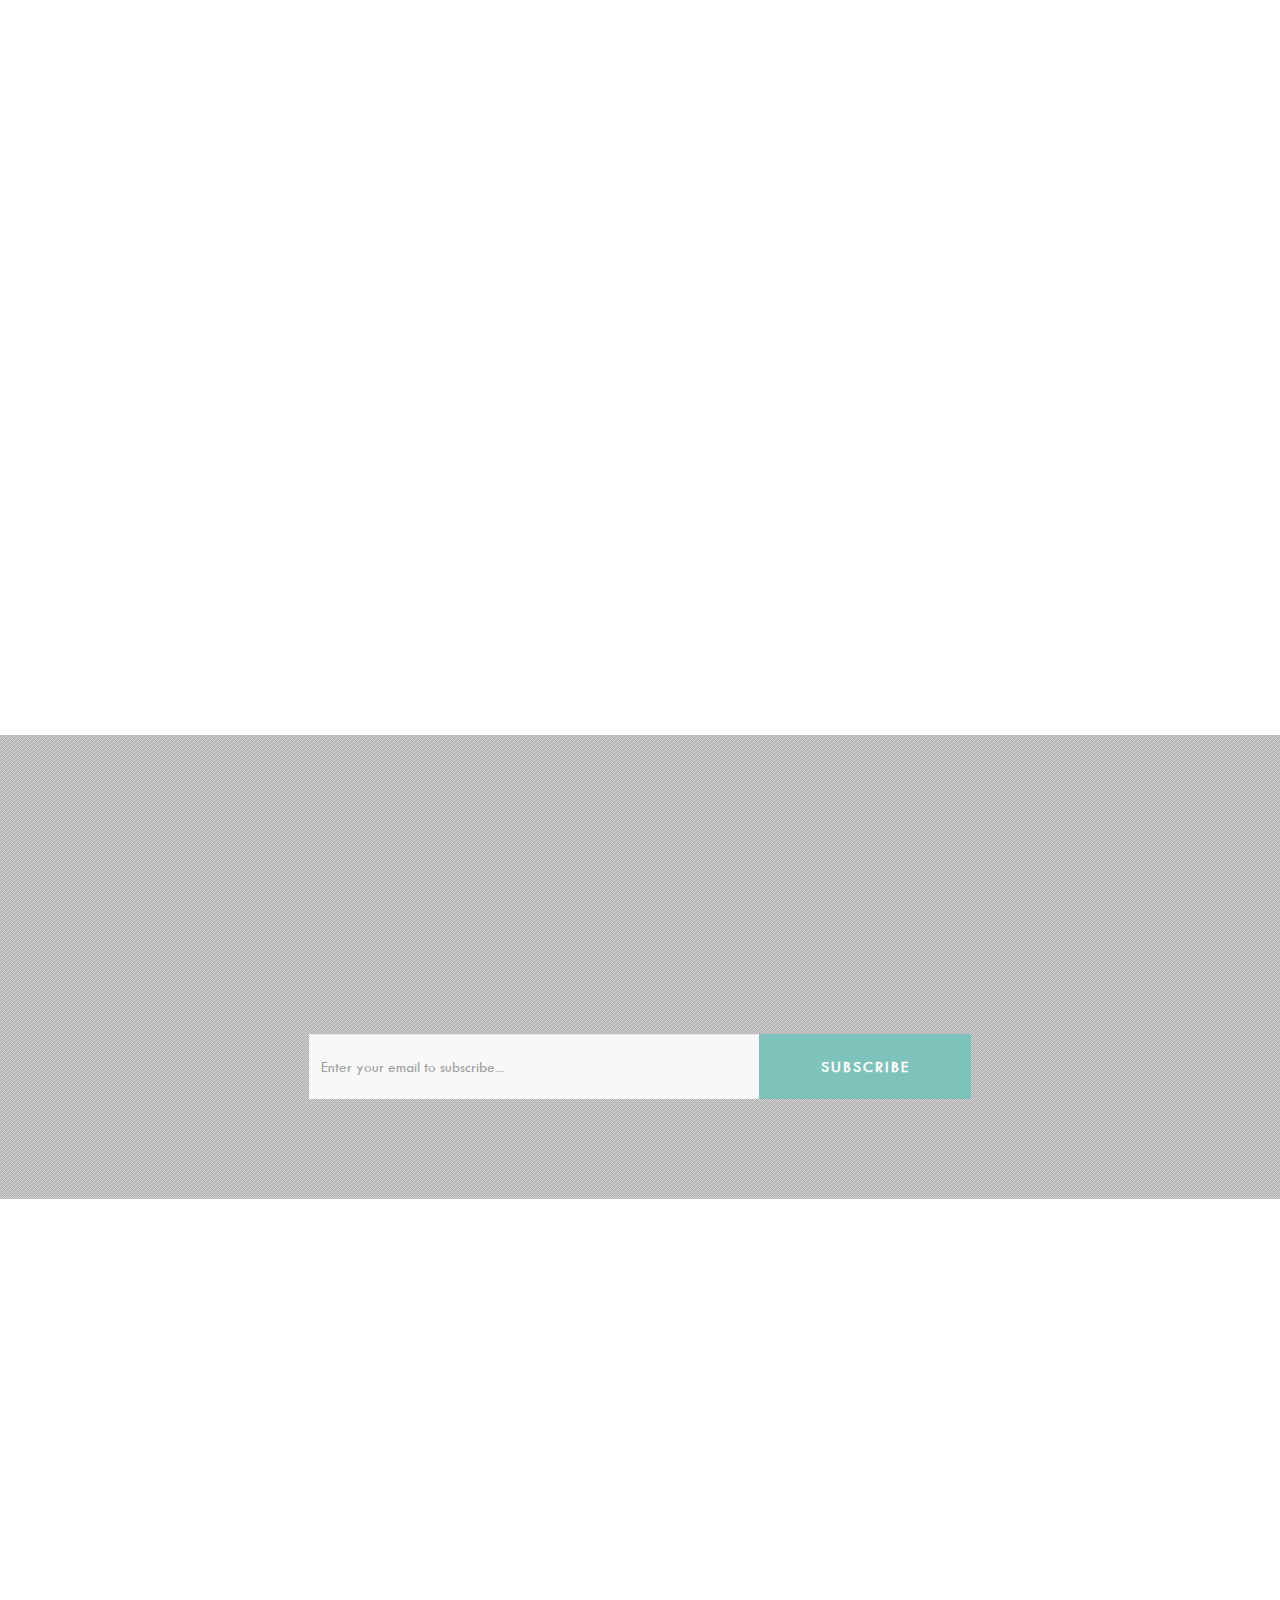
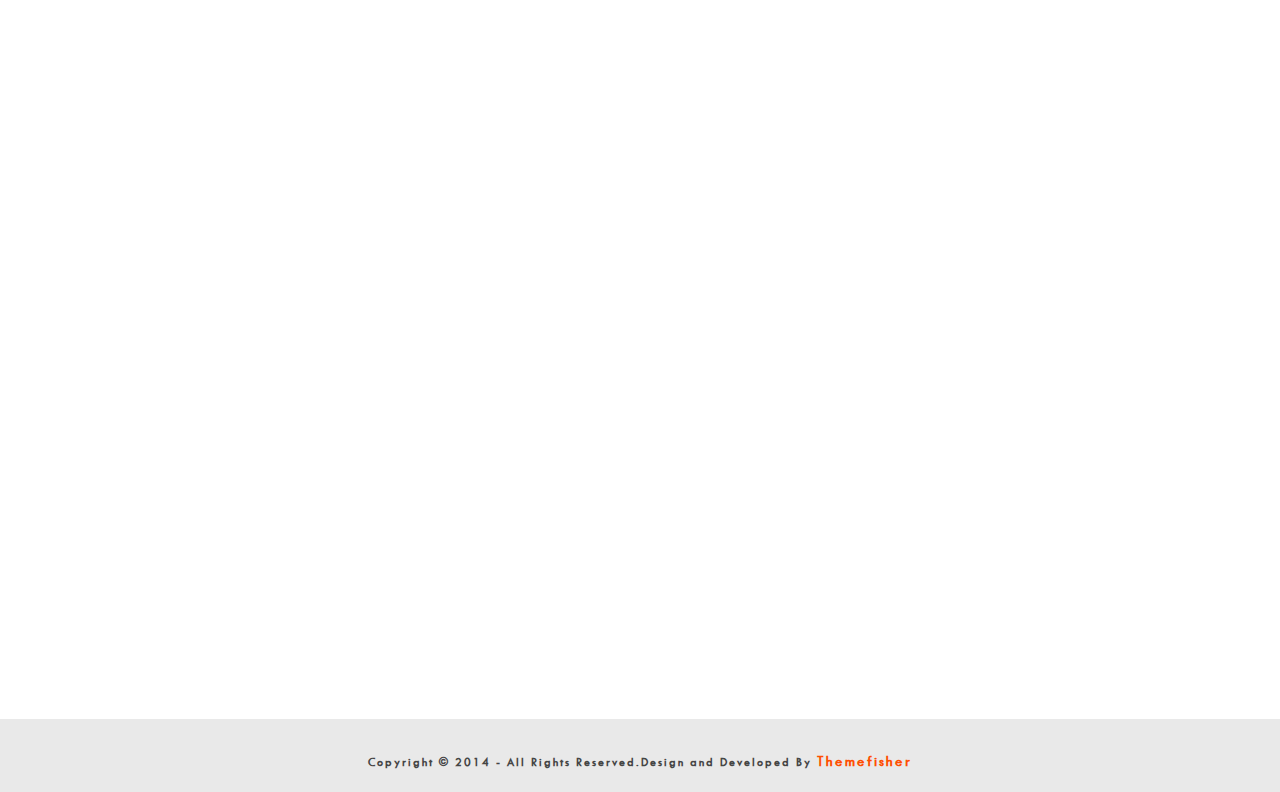
<file: qc-final/public/assets/restaurant-bootstrap-main/index.html>
<!DOCTYPE html>
<html class="no-js">

<head>
	<meta charset="utf-8">
	<meta http-equiv="X-UA-Compatible" content="IE=edge">
	<title>Restaurant One Page HTML5 Template</title>
	<meta name="description" content="">
	<meta name="viewport" content="width=device-width, initial-scale=1">
	<!-- CSS
        ================================================ -->
	<!-- Owl Carousel -->
	<link rel="stylesheet" href="css/owl.carousel.css">
	<!-- bootstrap.min css -->
	<link rel="stylesheet" href="css/bootstrap.min.css">
	<!-- Font-awesome.min css -->
	<link rel="stylesheet" href="css/font-awesome.min.css">
	<!-- Main Stylesheet -->
	<link rel="stylesheet" href="css/animate.min.css">

	<link rel="stylesheet" href="css/main.css">
	<!-- Responsive Stylesheet -->
	<link rel="stylesheet" href="css/responsive.css">
	<!-- Js -->
	<script src="js/vendor/modernizr-2.6.2.min.js"></script>
	<!-- <script src="//ajax.googleapis.com/ajax/libs/jquery/1.10.2/jquery.min.js"></script> -->
	<script>
		window.jQuery || document.write('<script src="js/vendor/jquery-1.10.2.min.js"><\/script>')
	</script>
	<script src="js/jquery.nav.js"></script>
	<script src="js/jquery.sticky.js"></script>
	<script src="js/bootstrap.min.js"></script>
	<script src="js/plugins.js"></script>
	<script src="js/wow.min.js"></script>
	<script src="js/main.js"></script>
</head>

<body>
	<!--
	header-img start 
	============================== -->
	<section id="hero-area">
		<img class="img-responsive" src="images/header.jpg" alt="">
	</section>
	<!--
    Header start 
	============================== -->
	<nav id="navigation">
		<div class="container">
			<div class="row">
				<div class="col-md-12">
					<div class="block">
						<nav class="navbar navbar-default">
							<div class="container-fluid">
								<!-- Brand and toggle get grouped for better mobile display -->
								<div class="navbar-header">
									<button type="button" class="navbar-toggle collapsed" data-toggle="collapse"
										data-target="#bs-example-navbar-collapse-1">
										<span class="sr-only">Toggle navigation</span>
										<span class="icon-bar"></span>
										<span class="icon-bar"></span>
										<span class="icon-bar"></span>
									</button>
									<a class="navbar-brand" href="#">
										<img src="images/logo.png" alt="Logo">
									</a>

								</div>

								<!-- Collect the nav links, forms, and other content for toggling -->
								<div class="collapse navbar-collapse" id="bs-example-navbar-collapse-1">
									<ul class="nav navbar-nav navbar-right" id="top-nav">
										<li><a href="#hero-area">Home</a></li>
										<li><a href="#about-us">about us</a></li>
										<li><a href="#blog">Blog</a></li>
										<li><a href="#price">menu</a></li>
										<li><a href="#subscribe">news</a></li>
										<li><a href="#contact-us">contacts</a></li>
									</ul>
								</div><!-- /.navbar-collapse -->
							</div><!-- /.container-fluid -->
						</nav>
					</div>
				</div><!-- .col-md-12 close -->
			</div><!-- .row close -->
		</div><!-- .container close -->
	</nav><!-- header close -->
	<!--
    Slider start
    ============================== -->
	<section id="slider">
		<div class="container">
			<div class="row">
				<div class="col-md-12">
					<div class="block wow fadeInUp" data-wow-duration="500ms" data-wow-delay="300ms">
						<div class="title">
							<h3>Featured <span>Works</span></h3>
						</div>
						<div id="owl-example" class="owl-carousel">
							<div>
								<img class="img-responsive" src="images/slider/slider-img-1.jpg" alt="">
							</div>
							<div>
								<img class="img-responsive" src="images/slider/slider-img-2.jpg" alt="">
							</div>
							<div>
								<img class="img-responsive" src="images/slider/slider-img-3.jpg" alt="">
							</div>
							<div>
								<img class="img-responsive" src="images/slider/slider-img-4.jpg" alt="">
							</div>
							<div>
								<img class="img-responsive" src="images/slider/slider-img-1.jpg" alt="">
							</div>
							<div>
								<img class="img-responsive" src="images/slider/slider-img-2.jpg" alt="">
							</div>
							<div>
								<img class="img-responsive" src="images/slider/slider-img-3.jpg" alt="">
							</div>
							<div>
								<img class="img-responsive" src="images/slider/slider-img-4.jpg" alt="">
							</div>

						</div>
					</div>
				</div><!-- .col-md-12 close -->
			</div><!-- .row close -->
		</div><!-- .container close -->
	</section><!-- slider close -->
	<!--
    about-us start
    ============================== -->
	<section id="about-us">
		<div class="container">
			<div class="row">
				<div class="col-md-12">
					<div class="block">
						<img class="wow fadeInUp" data-wow-duration="300ms" data-wow-delay="400ms" src="images/cooker-img.png"
							alt="cooker-img">
						<h1 class="heading wow fadeInUp" data-wow-duration="400ms" data-wow-delay="500ms">Your
							<span>Restaurant’s</span> </br> Website Has To Look <span>Good</span>
						</h1>
						<p class="wow fadeInUp" data-wow-duration="300ms" data-wow-delay="600ms">Lorem ipsum dolor sit
							amet, consectetur adipiscing elit, sed do eiusmod tempor incididunt ut labore et dolore
							magna aliqua. Ut enim </br> ad minim veniam, quis nostrud exercitation ullamco laboris nisi
							ut aliquip ex ea commodo consequat. Duis aute irure dolor in reprehenderit in </br>voluptate
							velit esse cillum dolore eu fugiat nulla pariatur. Excepteur sint occaecat</p>
					</div>
				</div><!-- .col-md-12 close -->
			</div><!-- .row close -->
		</div><!-- .containe close -->
	</section><!-- #call-to-action close -->
	<!--
    blog start
    ============================ -->
	<section id="blog">
		<div class="container">
			<div class="row">
				<div class="col-md-12">
					<div class="block">
						<h1 class="heading">Latest <span>From</span> the <span>Blog</span></h1>
						<ul>
							<li class="wow fadeInLeft" data-wow-duration="300ms" data-wow-delay="300ms">
								<div class="blog-img">
									<img src="images/blog/blog-img-1.jpg" alt="blog-img">
								</div>
								<div class="content-right">
									<h3>Homestyle Chicken Pot Pie</h3>
									<p>Prepared in true New England fash-ion. Tender all-white meat chicken simmered...
									</p>
								</div>
							</li>
							<li class="wow fadeInLeft" data-wow-duration="300ms" data-wow-delay="400ms">
								<div class="blog-img">
									<img src="images/blog/blog-img-2.jpg" alt="blog-img">
								</div>
								<div class="content-right">
									<h3>Homestyle Chicken Pot Pie</h3>
									<p>Prepared in true New England fash-ion. Tender all-white meat chicken simmered...
									</p>
								</div>
							</li>
							<li class="wow fadeInLeft" data-wow-duration="300ms" data-wow-delay="500ms">
								<div class="content-left">
									<h3>Homestyle Chicken Pot Pie</h3>
									<p>Prepared in true New England fash-ion. Tender all-white meat chicken simmered...
									</p>
								</div>
								<div class="blog-img-2">
									<img src="images/blog/blog-img-3.jpg" alt="blog-img">
								</div>
							</li>
							<li class="wow fadeInLeft" data-wow-duration="300ms" data-wow-delay="600ms">
								<div class="content-left">
									<h3>Homestyle Chicken Pot Pie</h3>
									<p>Prepared in true New England fash-ion. Tender all-white meat chicken simmered...
									</p>
								</div>
								<div class="blog-img-2">
									<img src="images/blog/blog-img-4.jpg" alt="blog-img">
								</div>
							</li>
							<li class="wow fadeInLeft" data-wow-duration="300ms" data-wow-delay="700ms">
								<div class="blog-img">
									<img src="images/blog/blog-img-5.jpg" alt="blog-img">
								</div>
								<div class="content-right">
									<h3>Homestyle Chicken Pot Pie</h3>
									<p>Prepared in true New England fash-ion. Tender all-white meat chicken simmered...
									</p>
								</div>
							</li>
							<li class="wow fadeInUp" data-wow-duration="300ms" data-wow-delay="800ms">
								<div class="blog-img">
									<img src="images/blog/blog-img-6.jpg" alt="blog-img">
								</div>
								<div class="content-right">
									<h3>Homestyle Chicken Pot Pie</h3>
									<p>Prepared in true New England fash-ion. Tender all-white meat chicken simmered...
									</p>
								</div>
							</li>
						</ul>
						<a class="btn btn-default btn-more-info wow bounceIn" data-wow-duration="500ms" data-wow-delay="1200ms"
							href="#" role="button">More Info</a>
					</div>
				</div><!-- .col-md-12 close -->
			</div><!-- .row close -->
		</div><!-- .containe close -->
	</section><!-- #blog close -->
	<!--
    price start
    ============================ -->
	<section id="price">
		<div class="container">
			<div class="row">
				<div class="col-md-12">
					<div class="block">
						<h1 class="heading wow fadeInUp" data-wow-duration="300ms" data-wow-delay="300ms">our
							<span>MENU</span> the <span>PRICE</span></h1>
						<p class="wow fadeInUp" data-wow-duration="300ms" data-wow-delay="400ms">Lorem ipsum dolor sit
							amet, consectetur adipiscing elit, sed do eiusmod tempor incididunt ut labore et dolore
							magna aliqua. Ut enim ad minim veniam, quis nostrud exercitation ullamco </p>
						<div class="pricing-list">
							<div class="title">
								<h3>Featured <span>on the week</span></h3>
							</div>
							<ul>
								<li class="wow fadeInUp" data-wow-duration="300ms" data-wow-delay="300ms">
									<div class="item">
										<div class="item-title">
											<h2>Pancakes n' Such</h2>
											<div class="border-bottom"></div>
											<span>$ 25.00</span>
										</div>
										<p>Lorem ipsum dolor sit amet, consectetur adipiscing elit, sed do eiusmod
											tempor incididunt ut labore et dolore magna aliqua. Ut enim ad minim&&</p>
									</div>
								</li>
								<li class="wow fadeInUp" data-wow-duration="300ms" data-wow-delay="400ms">
									<div class="item">
										<div class="item-title">
											<h2>Homestyle Chicken Pot Pie</h2>
											<div class="border-bottom"></div>
											<span>$ 10.00</span>
										</div>
										<p>Lorem ipsum dolor sit amet, consectetur adipiscing elit, sed do eiusmod
											tempor incididunt ut labore et dolore magna aliqua. Ut enim ad minim&&</p>
									</div>
								</li>
								<li class="wow fadeInUp" data-wow-duration="300ms" data-wow-delay="500ms">
									<div class="item">
										<div class="item-title">
											<h2>Cereal, Panecillos y Frutas </h2>
											<div class="border-bottom"></div>
											<span>$ 5.00</span>
										</div>
										<p>Lorem ipsum dolor sit amet, consectetur adipiscing elit, sed do eiusmod
											tempor incididunt ut labore et dolore magna aliqua. Ut enim ad minim&&</p>
									</div>
								</li>
								<li class="wow fadeInUp" data-wow-duration="300ms" data-wow-delay="600ms">
									<div class="item">
										<div class="item-title">
											<h2>Meat of Skewers</h2>
											<div class="border-bottom"></div>
											<span>$ 15.00</span>
										</div>
										<p>Lorem ipsum dolor sit amet, consectetur adipiscing elit, sed do eiusmod
											tempor incididunt ut labore et dolore magna aliqua. Ut enim ad minim&&</p>
									</div>
								</li>
								<li class="wow fadeInUp" data-wow-duration="300ms" data-wow-delay="700ms">
									<div class="item">
										<div class="item-title">
											<h2>Steak with a Garlic and Parsley Risotto</h2>
											<div class="border-bottom"></div>
											<span>$ 75.00</span>
										</div>
										<p>Lorem ipsum dolor sit amet, consectetur adipiscing elit, sed do eiusmod
											tempor incididunt ut labore et dolore magna aliqua. Ut enim ad minim&&</p>
									</div>
								</li>
								<li class="wow fadeInUp" data-wow-duration="300ms" data-wow-delay="800ms">
									<div class="item">
										<div class="item-title">
											<h2>Caesar Salad</h2>
											<div class="border-bottom"></div>
											<span>$ 7.00</span>
										</div>
										<p>Lorem ipsum dolor sit amet, consectetur adipiscing elit, sed do eiusmod
											tempor incididunt ut labore et dolore magna aliqua. Ut enim ad minim&&</p>
									</div>
								</li>
							</ul>
							<a class="btn btn-default pull-right wow bounceIn" data-wow-duration="500ms" data-wow-delay="1200ms"
								href="#" role="button">More Info</a>
						</div>
					</div>
				</div><!-- .col-md-12 close -->
			</div><!-- .row close -->
		</div><!-- .containe close -->
	</section><!-- #price close -->
	<!--
    subscribe start
    ============================ -->
	<section id="subscribe">
		<div class="container">
			<div class="row">
				<div class="col-md-12">
					<div class="block">
						<h1 class=" heading wow fadeInUp" data-wow-duration="300ms" data-wow-delay="300ms"> SUBSCRIBE
							<span>to our</span> NEWSLETTER</h1>
						<p class="wow fadeInUp" data-wow-duration="300ms" data-wow-delay="400ms">Lorem ipsum dolor sit
							amet, consectetur adipiscing elit, sed do eiusmod </p>
						<form class="form-inline">
							<div class="form-group">
								<div class="input-group">
									<input type="text" class="form-control" id="exampleInputAmount"
										placeholder="Enter your email to subscribe...">
									<div class="input-group-addon">
										<button class="btn btn-default" type="submit">subscribe</button>
									</div>
								</div>
							</div>
						</form>
					</div>
				</div><!-- .col-md-12 close -->
			</div><!-- .row close -->
		</div><!-- .containe close -->
	</section><!-- #subscribe close -->
	<!--
    CONTACT US  start
    ============================= -->
	<section id="contact-us">
		<div class="container">
			<div class="row">
				<div class="col-md-12">
					<div class="block">
						<h1 class="heading wow fadeInUp" data-wow-duration="500ms" data-wow-delay="300ms">our
							<span>CONTACT US</span></h1>
						<h3 class="title wow fadeInLeft" data-wow-duration="500ms" data-wow-delay="300ms">Sign Up for
							<span>Email Alerts</span> </h3>
						<form>
							<div class="form-group wow fadeInDown" data-wow-duration="500ms" data-wow-delay="600ms">
								<input type="email" class="form-control" id="exampleInputEmail1"
									placeholder="Write your full name here...">
							</div>
							<div class="form-group wow fadeInDown" data-wow-duration="500ms" data-wow-delay="800ms">
								<input type="text" class="form-control" placeholder="Write your email address here...">
							</div>
							<div class="form-group wow fadeInDown" data-wow-duration="500ms" data-wow-delay="1000ms">
								<textarea class="form-control" rows="3" placeholder="Write your message here..."></textarea>
							</div>
						</form>
						<a class="btn btn-default wow bounceIn" data-wow-duration="500ms" data-wow-delay="1300ms" href="#"
							role="button">send your message</a>
					</div>
				</div><!-- .col-md-12 close -->
			</div><!-- .row close -->
		</div><!-- .container close -->
	</section><!-- #contact-us close -->
	<!--
    footer  start
    ============================= -->
	<section id="footer">
		<div class="container">
			<div class="row">
				<div class="col-md-4">
					<div class="block wow fadeInLeft" data-wow-delay="200ms">
						<h3>CONTACT <span>INFO</span></h3>
						<div class="info">
							<ul>
								<li>
									<h4><i class="fa fa-phone"></i>Telefone</h4>
									<p>(000) 123 456 78- (000) 123 4567 89</p>

								</li>
								<li>
									<h4><i class="fa fa-map-marker"></i>Address</h4>
									<p>2046 Blue Spruce Lane Laurel Canada</p>
								</li>
								<li>
									<h4><i class="fa fa-envelope"></i>E mail</h4>
									<p>rest@gmail.com - rest@mail.ru</p>

								</li>
							</ul>
						</div>
					</div>
				</div>
				<!-- .col-md-4 close -->
				<div class="col-md-4">
					<div class="block wow fadeInLeft" data-wow-delay="700ms">
						<h3>LATEST <span>BLOG POSTS</span></h3>
						<div class="blog">
							<ul>
								<li>
									<h4><a href="#">Nov 9-2014</a></h4>
									<p>Lorem ipsum dolor sit amet, consectetur adip iscing elit. Curabitur ut blandit
										sapien</p>
								</li>
								<li>
									<h4><a href="#">Sep 8-2014</a></h4>
									<p>Lorem ipsum dolor sit amet, consectetur adip iscing elit. Curabitur ut blandit
										sapien</p>
								</li>
							</ul>
						</div>
					</div>
				</div>
				<!-- .col-md-4 close -->
				<div class="col-md-4">
					<div class="block wow fadeInLeft" data-wow-delay="1100ms">
						<div class="gallary">
							<h3>PHOTO <span>STREAM</span></h3>
							<ul>
								<li>
									<a href="#"><img src="images/photo/photo-1.jpg" alt=""></a>
								</li>
								<li>
									<a href="#"><img src="images/photo/photo-2.jpg" alt=""></a>
								</li>
								<li>
									<a href="#"><img src="images/photo/photo-3.jpg" alt=""></a>
								</li>
								<li>
									<a href="#"><img src="images/photo/photo-4.jpg" alt=""></a>
								</li>
							</ul>
						</div>
						<div class="social-media-link">
							<h3>Follow <span>US</span></h3>
							<ul>
								<li>
									<a href="#">
										<i class="fa fa-twitter"></i>
									</a>
								</li>
								<li>
									<a href="#">
										<i class="fa fa-facebook"></i>
									</a>
								</li>
								<li>
									<a href="#">
										<i class="fa fa-dribbble"></i>
									</a>
								</li>
								<li>
									<a href="#">
										<i class="fa fa-behance"></i>
									</a>
								</li>
							</ul>
						</div>
					</div>
				</div>
				<!-- .col-md-4 close -->
			</div><!-- .row close -->
		</div><!-- .containe close -->
	</section><!-- #footer close -->
	<!--
    footer-bottom  start
    ============================= -->
	<footer id="footer-bottom">
		<div class="container">
			<div class="row">
				<div class="col-md-12 col-sm-12">
					<div class="block">
						<p>Copyright &copy; 2014 - All Rights Reserved.Design and Developed By <a
								href="http://www.themefisher.com">Themefisher</a></p>
					</div>
				</div>
			</div>
		</div>
	</footer>
</body>

</html>
</file>
<file: qc-final/public/assets/restaurant-bootstrap-main/css/main.css>
/* var text-decoration */
@font-face {
  font-family: myfont;
  src: url(../fonts/ufonts.com_tw-cen-mt.ttf);
}
/*--
    Common Css
--*/
body {
  font-family: myfont;
  font-size: 14px;
  font-weight: 400;
}
h1,
h2,
h3,
h4,
h5,
h6 {
  margin: 0px;
  font-family: myfont;
}
h1 {
  font-size: 36px;
}
h2 {
  font-size: 24px;
  font-weight: 500;
}
h3 {
  font-size: 20px;
  font-weight: 600;
}
p {
  font-size: 14px;
  font-weight: 400;
  line-height: 20px;
  margin: 0px;
  font-family: myfont;
}
ul {
  padding: 0;
  margin: 0;
  list-style: none;
}
a,
a:active,
a:focus,
a:active {
  text-decoration: none !important;
  font-size: 15px;
}
/*============== Mixins style start ================*/
.overlay-effect {
  content: "";
  position: absolute;
  left: 0;
  right: 0;
  bottom: 0;
  top: 0;
  width: 100%;
  height: 100%;
  background: url("../images/overlay-pattern.png") #000000;
  opacity: 0.3;
}
/*--
    custom heading Start
--*/
.heading {
  text-align: center;
  font-weight: 500;
  color: #2E2E2E;
  padding: 40px 0px;
  position: relative;
}
.heading span {
  font-size: 45px;
  color: #ff530a;
  font-weight: 600;
}
.heading:before {
  content: "";
  position: absolute;
  left: 50%;
  bottom: 0;
  width: 140px;
  height: 1px;
  background: #C8C1B3;
  margin-left: -70px;
}
/*--
    custom heading Start
--*/
.title {
  color: #2E2E2E;
  text-transform: uppercase;
  padding: 30px 0px;
}
.title span {
  color: #FF5333;
}
.before-border {
  content: "";
  position: absolute;
  left: 50%;
  bottom: 0;
  width: 140px;
  height: 1px;
  background: #C8C1B3;
  margin-left: -70px;
}
/*--
    transition custom style
--*/
.transition {
  -webkit-transition: .3s all;
  -o-transition: .3s all;
  transition: .3s all;
}
/*============== Mixins style close ================*/
/*--
    header-img start Start
--*/
#hero-area {
  position: relative;
}
#hero-area:before {
  content: "";
  position: absolute;
  left: 0;
  right: 0;
  bottom: 0;
  top: 0;
  width: 100%;
  height: 100%;
  background: url("../images/overlay-pattern.png") #000000;
  opacity: 0.3;
}
/*--
    nav Start
--*/
nav {
  z-index: 99999;
  width: 100%;
}
nav .block {
  margin-top: -85px;
  background: #fff;
  padding: 25px 40px;
  background: rgba(255, 255, 255, 0.89);
}
nav .block .navbar-default {
  border: none;
  border-radius: 0px;
  margin-bottom: 0;
  background: none;
}
nav .block .navbar-default .navbar-brand {
  padding-left: 0px;
}
nav .block .navbar-default .navbar-nav {
  padding-top: 10px;
}
nav .block .navbar-default .navbar-nav > li > a {
  color: #2E2E2E;
  padding: 10px 0px;
  margin: 0px 15px;
  font-size: 15px;
  text-transform: uppercase;
}
nav .block .navbar-default .navbar-nav > li > a:before {
  background-color: transparent;
  content: "";
  position: absolute;
  left: 0;
  bottom: 0;
  display: block;
  height: 2px;
  -webkit-transition: .3s all;
  -o-transition: .3s all;
  transition: .3s all;
  width: 0;
}
nav .block .navbar-default .navbar-nav > li > a:hover:before {
  background-color: #e94c3d;
  content: "";
  width: 100%;
}
nav .block .navbar-default .navbar-nav > li.current > a {
  color: #2E2E2E;
  padding: 10px 0px;
  margin: 0px 15px;
}
nav .block .navbar-default .navbar-nav > li.current > a:before {
  background-color: transparent;
  content: "";
  position: absolute;
  left: 0;
  bottom: 0;
  display: block;
  height: 2px;
  -webkit-transition: .3s all;
  -o-transition: .3s all;
  transition: .3s all;
  width: 100%;
  background-color: #e94c3d;
}
nav .block .navbar-default .navbar-nav > .active > a,
nav .block .navbar-default .navbar-nav > .active > a:focus,
nav .block .navbar-default .navbar-nav > .active > a:hover {
  background: none;
}
nav .block .navbar-default .navbar-nav > .active > a:before,
nav .block .navbar-default .navbar-nav > .active > a:focus:before,
nav .block .navbar-default .navbar-nav > .active > a:hover:before {
  content: "";
  position: absolute;
  bottom: 0px;
  width: 100%;
  height: 2px;
  background: #FF5333;
}
/*--
    slider Start
--*/
#slider {
  padding: 50px 0px;
}
#slider .block {
  padding: 0px 40px;
}
#slider .block .title {
  padding: 0px ;
}
#slider .block .owl-carousel {
  padding-top: 30px;
  position: relative;
  text-align: center;
}
#slider .block .owl-carousel img {
  padding-right: 30px;
  border-radius: 2px;
  padding-bottom: 50px;
}
#slider .block .owl-carousel .owl-pagination .active {
  background: #FF5333;
}
#slider .block .owl-carousel .owl-pagination div {
  background: #DADADA;
  border-radius: 100%;
  display: inline-block;
  height: 10px;
  margin-right: 5px;
  width: 10px;
}
#slider .block .owl-carousel .owl-buttons {
  position: absolute;
  right: 0;
  top: -40px;
  font-size: 40px;
  color: #AA9D84;
}
/*--
    about-us Start
--*/
#about-us {
  padding: 100px 0px;
  background: #F6F6F6;
}
#about-us .block {
  text-align: center;
}
#about-us .block p {
  color: #959595;
  font-size: 16px;
  line-height: 26px;
  padding: 40px 0px;
}
/*--
    blog Start
--*/
#blog {
  padding-top: 75px;
  padding-bottom: 100px;
  background: url("../images/blog/blog-bg.jpg");
  background-repeat: no-repeat;
  background-size: cover;
  background-attachment: fixed;
  position: relative;
}
#blog:before {
  content: "";
  position: absolute;
  left: 0;
  right: 0;
  bottom: 0;
  top: 0;
  width: 100%;
  height: 100%;
  background: url("../images/overlay-pattern.png") #000000;
  opacity: 0.3;
}
#blog .block .heading {
  color: #fff;
}
#blog .block ul {
  padding-top: 40px;
}
#blog .block ul li {
  overflow: hidden;
  width: 50%;
  float: left;
  background: #fff;
  text-align: center;
  color: #959595;
  transform: 1s;
}
#blog .block ul li:hover img {
  transform: scale(1.2) rotate(10deg);
}
#blog .block ul li h3 {
  color: #323232;
  padding: 0px 40px 20px;
  line-height: 26px;
  position: relative;
}
#blog .block ul li h3:before {
  content: "";
  position: absolute;
  left: 50%;
  bottom: 0;
  width: 90px;
  height: 1px;
  background: #CBC4B5;
  margin-left: -45px;
}
#blog .block ul li p {
  padding-top: 25px;
}
#blog .block ul li .blog-img {
  float: left;
  width: 50%;
  height: 100%;
  background: red;
  overflow: hidden;
}
#blog .block ul li .blog-img img {
  -webkit-transition: all 0.8s ease-out;
  -o-transition: all 0.8s ease-out;
  transition: all 0.8s ease-out;
}
#blog .block ul li .blog-img-2 {
  width: 50%;
  float: right;
  overflow: hidden;
}
#blog .block ul li .blog-img-2 img {
  -webkit-transition: all 0.8s ease-out;
  -o-transition: all 0.8s ease-out;
  transition: all 0.8s ease-out;
  width: 100%;
}
#blog .block ul li .content-right {
  padding: 40px 35px 23px;
  font-size: 16px;
  line-height: 26px;
  float: right;
  width: 50%;
  height: 100%;
  position: relative;
}
#blog .block ul li .content-right:after {
  content: "";
  position: absolute;
  left: 0;
  bottom: 0;
  right: 0;
  top: 50%;
  width: 30px;
  height: 30px;
  margin-top: -15px;
  background: #fff;
  transform: rotate(45deg);
  margin-left: -15px;
}
#blog .block ul li .content-left {
  padding: 40px 35px 23px;
  width: 50%;
  height: 100%;
  float: left;
  position: relative;
  z-index: 999;
}
#blog .block ul li .content-left:after {
  content: "";
  position: absolute;
  right: -15px;
  top: 50%;
  width: 30px;
  height: 30px;
  margin-top: 0px;
  background: #fff;
  transform: rotate(45deg);
}
#blog .block .btn-more-info {
  float: right;
  padding: 28px 102.5px;
  border-radius: 0px;
  background: #ff530a;
  color: #fff;
  border: 1px solid transparent ;
  text-transform: uppercase;
  font-weight: 500;
  font-size: 16px;
  -webkit-transition: .3s all;
  -o-transition: .3s all;
  transition: .3s all;
}
#blog .block .btn-more-info:hover {
  background: transparent;
  color: #ff530a;
  border: 1px solid #ff530a;
}
/*--
    price Start
--*/
#price {
  padding: 70px 0px;
}
#price .block > p {
  color: #9D9D9D;
  font-size: 16px;
  line-height: 26px;
  padding: 40px 133px 0;
  text-align: center;
}
#price .block .pricing-list {
  padding-top: 85px;
}
#price .block .pricing-list ul {
  padding: 0 0 30px;
  margin: 0;
}
#price .block .pricing-list ul li {
  padding: 21px 0px;
}
#price .block .pricing-list ul li .item .item-title {
  position: relative;
}
#price .block .pricing-list ul li .item .item-title h2 {
  display: inline-block;
  position: relative;
  z-index: 99;
  background: #fff;
}
#price .block .pricing-list ul li .item .item-title .border-bottom {
  position: absolute;
  top: 0;
  width: 100%;
  height: 1px;
  border: 1px dotted #C9C9C9;
  margin-top: 20px;
}
#price .block .pricing-list ul li .item .item-title span {
  float: right;
  color: #938463;
}
#price .block .pricing-list ul li .item p {
  padding: 12px 0 0px;
  color: #949494;
}
#price .block .pricing-list .btn {
  padding: 28px 105px;
  border-radius: 0px;
  background: none;
  color: #FF4F02;
  border: 1px solid #FF4F02;
  font-size: 15px;
  text-transform: uppercase;
  font-weight: 600;
  -webkit-transition: .3s all;
  -o-transition: .3s all;
  transition: .3s all;
}
#price .block .pricing-list .btn:hover {
  background: #ff530a;
  color: #fff;
}
/*--
    subscribe Start
--*/
#subscribe {
  padding: 100px 0px;
  text-align: center;
  background: url("../images/subscribe-bg.jpg");
  background-repeat: no-repeat;
  background-attachment: fixed;
  background-size: cover;
  position: relative;
}
#subscribe:before {
  content: "";
  position: absolute;
  left: 0;
  right: 0;
  bottom: 0;
  top: 0;
  width: 100%;
  height: 100%;
  background: url("../images/overlay-pattern.png") #000000;
  opacity: 0.3;
}
#subscribe .block h1.heading {
  color: #fff;
}
#subscribe .block p {
  padding: 25px 0px;
  color: #fff;
  font-size: 18px;
}
#subscribe .block form .form-control {
  width: 450px;
  background: #fff;
  opacity: 0.9;
  border: none;
  height: 65px;
  border-radius: 0px;
  font-size: 15px;
}
#subscribe .block form .input-group-addon {
  padding: 0px;
  border: none;
  background: none;
}
#subscribe .block form .input-group-addon button {
  width: 212px;
  height: 65px;
  border: none;
  border-radius: 0px;
  background: #7EC3BB;
  color: #fff;
  font-weight: 600;
  font-size: 16px;
  letter-spacing: 2px;
  text-transform: uppercase;
  -webkit-transition: .3s all;
  -o-transition: .3s all;
  transition: .3s all;
}
#subscribe .block form .input-group-addon button:hover {
  background: #69a8a1;
}
/*--
    contact-us Start
--*/
#contact-us {
  padding: 70px 0px;
}
#contact-us .block .title {
  padding: 20px 0;
}
#contact-us .block form {
  padding-bottom: 20px;
}
#contact-us .block form input {
  height: 48px;
  border-radius: 0px;
  box-shadow: none;
  -webkit-transition: .3s all;
  -o-transition: .3s all;
  transition: .3s all;
}
#contact-us .block form input:focus {
  border: 1px solid #7EC3BB;
}
#contact-us .block form textarea {
  height: 140px;
  border-radius: 0px;
  box-shadow: none;
  -webkit-transition: .3s all;
  -o-transition: .3s all;
  transition: .3s all;
}
#contact-us .block form textarea:focus {
  border: 1px solid #7EC3BB;
}
#contact-us .block a {
  background: #FF4F02;
  float: right;
  color: #fff;
  font-weight: 600;
  text-transform: uppercase;
  border-radius: 0px;
  border: 0px;
  width: 512px;
  height: 50px;
  padding-top: 15px;
  -webkit-transition: .3s all;
  -o-transition: .3s all;
  transition: .3s all;
}
/*--
    footer Start
--*/
#footer {
  padding: 70px 0px;
}
#footer .block h3 {
  color: #2E2E2E;
  padding-bottom: 25px;
}
#footer .block h3 span {
  color: #FF4F02;
}
#footer .block .blog ul,
#footer .block .info ul,
#footer .block .gallary ul {
  padding-top: 20px;
}
#footer .block .blog ul li,
#footer .block .info ul li,
#footer .block .gallary ul li {
  margin-bottom: 25px;
  display: inline-block;
  margin-right: 20px;
}
#footer .block .blog ul li h4,
#footer .block .info ul li h4,
#footer .block .gallary ul li h4 {
  padding-bottom: 10px;
  display: block;
  color: #FF4F02;
}
#footer .block .blog ul li h4 i,
#footer .block .info ul li h4 i,
#footer .block .gallary ul li h4 i {
  color: #555;
  margin-right: 30px;
  font-size: 20px;
}
#footer .block .blog ul li h4 a,
#footer .block .info ul li h4 a,
#footer .block .gallary ul li h4 a {
  color: #FF4F02;
  font-size: 20px;
  font-weight: 600;
}
#footer .block .blog ul li p,
#footer .block .info ul li p,
#footer .block .gallary ul li p {
  color: #474747;
  font-size: 14px;
}
#footer .block .social-media-link h3 {
  font-size: 20px;
  padding-bottom: 15px;
  padding-top: 30px;
}
#footer .block .social-media-link h3 span {
  color: #FF4F02;
}
#footer .block .social-media-link ul li {
  display: inline-block;
  margin-right: 20px;
}
#footer .block .social-media-link ul li a {
  display: block;
  width: 40px;
  height: 40px;
  text-align: center;
  font-size: 20px;
  padding-top: 8px;
  border-radius: 100%;
  background: #B0B0B0;
  color: #FFFFFF;
  -webkit-transition: .3s all;
  -o-transition: .3s all;
  transition: .3s all;
}
#footer .block .social-media-link ul li a:hover {
  background: #FF4F02;
  color: #fff;
}
/*--
    footer-bottom Start
--*/
#footer-bottom {
  background: #E9E9E9;
  padding: 20px 0px;
}
#footer-bottom p {
  text-align: center;
  padding-top: 12px;
  color: #454545;
  font-size: 12px;
  font-weight: 600;
  letter-spacing: 2px;
}
#footer-bottom p a {
  color: #FF4F02;
}
</file>
<file: qc-final/public/assets/restaurant-bootstrap-main/css/responsive.css>
/*		Tablet Layout: 768px.
		Gutters: 24px.
		Outer margins: 28px.
		Inherits styles from: Default Layout.
-----------------------------------------------------------------
cols    1     2      3      4      5      6      7      8
px      68    160    252    344    436    528    620    712    */
@media only screen and (min-width: 768px) and (max-width: 991px) {
  /*--
    custom heading Start
--*/
  .title {
    text-align: left;
  }
  /*--
    nav Start
--*/
  nav .block {
    padding-left: 0px;
    padding-right: 0px;
    padding-top: 20px;
  }
  nav .block .navbar-brand img {
    padding-left: 25px;
  }
  /*--
    slider Start
--*/
  #slider .block h3 {
    text-align: left;
  }
  #slider .block .owl-carousel img {
    padding-right: 0px;
    width: 95%;
  }
  /*--
    blog Start
--*/
  #blog .block {
    text-align: center;
  }
  #blog .block ul {
    padding-bottom: 40px;
  }
  #blog .block ul li {
    width: 100%;
  }
  #blog .block ul li h3 {
    padding: 0px 0px 30px;
  }
  #blog .block ul li .blog-img {
    width: 50%;
  }
  #blog .block ul li .blog-img img {
    width: 100%;
  }
  #blog .block ul li .blog-img-2 {
    width: 50%;
  }
  #blog .block ul li .blog-img-2 img {
    width: 100%;
  }
  #blog .block ul li .content-left {
    padding: 40px 20px 0;
  }
  #blog .block ul li .content-right {
    padding: 40px 20px 0;
  }
  #blog .block .btn-more-info {
    float: none;
    margin-top: 30px;
  }
  #blog .block .btn-more-info:hover {
    border-radius: 10px;
  }
  /*--
    price Start
--*/
  #price .block p {
    padding: 30px 0 0;
  }
  #price .block .pricing-list {
    text-align: left;
  }
  /*--
    contact-us Start
--*/
  #contact-us {
    padding: 60px 0 0;
  }
  #contact-us .block {
    text-align: center;
  }
  #contact-us .block .title {
    text-align: left;
  }
  #contact-us .block a {
    padding: 15px 80px;
    float: inherit;
  }
  /*--
    footer Start
--*/
  #footer .block {
    padding-bottom: 20px;
  }
  #footer .block h3 {
    padding-bottom: 10px;
  }
  /*--
    footer-bottom Start
--*/
  #footer-bottom .block .navbar-nav {
    float: inherit;
    width: 70%;
    margin: 0 auto;
  }
  #footer-bottom .block p {
    text-align: center;
    padding-top: 0px;
  }
}
/*		Mobile Layout: 320px.
		Gutters: 24px.
		Outer margins: 34px.
		Inherits styles from: Default Layout.
---------------------------------------------
cols    1     2      3
px      68    160    252    */
@media only screen and (max-width: 767px) {
  /*--
    custom heading Start
--*/
  .heading {
    text-align: center;
    font-size: 22px;
  }
  .heading span {
    font-size: 28px;
  }
  /*--
    custom heading Start
--*/
  .title {
    text-align: left;
  }
  /*--
    nav Start
--*/
  nav {
    position: relative;
  }
  nav .block {
    padding: 0px;
    margin-bottom: 0px;
    background: -webkit-linear-gradient(right, rgba(255, 255, 255, 0.6), #ffffff);
    background: -o-linear-gradient(right, rgba(255, 255, 255, 0.6), #ffffff);
    background: -moz-linear-gradient(right, rgba(255, 255, 255, 0.6), #ffffff);
    background: linear-gradient(right, rgba(255, 255, 255, 0.6), #ffffff);
  }
  nav .block .navbar-brand img {
    padding-left: 10px;
  }
  nav .block .navbar-default {
    margin-top: 10px;
    padding: 3px 0;
  }
  nav .block .navbar-default .navbar-header {
    padding-bottom: 15px;
    margin-top: 0px;
  }
  nav .block .navbar-default .navbar-header .navbar-toggle {
    margin-top: 15px;
    border: none;
  }
  nav .block .navbar-default .navbar-header .navbar-toggle .icon-bar {
    background: #e94c3d;
  }
  nav .block .navbar-default .navbar-header .navbar-toggle:focus {
    background: none;
  }
  nav .block .navbar-default .navbar-header .navbar-toggle:active {
    background: none;
  }
  nav .block .navbar-default .navbar-header .navbar-toggle:hover {
    background: none;
  }
  /*--
    slider Start
--*/
  #slider .block {
    padding-left: 0px;
    padding-right: 0px;
  }
  #slider .block .owl-carousel {
    padding-top: 30px;
    position: relative;
  }
  #slider .block .owl-carousel div img {
    width: 100%;
    height: 220px;
    border-radius: 5px;
    padding-right: 0px;
  }
  /*--
    about-us Start
--*/
  #about-us {
    padding: 70px 0;
  }
  #about-us .block p {
    padding: 40px 0px 0px;
  }
  /*--
    custom title Start
--*/
  #title h2 {
    font-size: 20px;
  }
  #title h2 span {
    font-size: 25px;
  }
  /*--
    blog Start
--*/
  #blog .block ul {
    padding-bottom: 30px;
  }
  #blog .block ul li {
    float: none;
    width: 100%;
    height: 100%;
  }
  #blog .block ul li .blog-img {
    float: none;
    width: 100%;
  }
  #blog .block ul li .blog-img img {
    width: 100%;
  }
  #blog .block ul li .blog-img-2 {
    float: none;
    width: 100%;
  }
  #blog .block ul li .blog-img-2 img {
    width: 100%;
  }
  #blog .block ul li .content-right {
    float: none;
    width: 100%;
    padding: 20px 35px;
  }
  #blog .block ul li .content-right:after {
    display: none;
  }
  #blog .block ul li .content-left {
    float: none;
    width: 100%;
    padding: 20px 35px;
  }
  #blog .block ul li .content-left:after {
    display: none;
  }
  #blog .block .btn-more-info {
    float: none;
    margin-top: 30px;
    padding: 28px 85px;
  }
  #blog .block .btn-more-info:hover {
    border-radius: 10px;
  }
  /*--
    price Start
--*/
  #price .block p {
    padding: 40px 0px 0px;
  }
  #price .block .pricing-list {
    text-align: left;
  }
  #price .block .pricing-list ul li .item {
    float: none;
  }
  #price .block .pricing-list ul li .item .item-title .border-bottom {
    display: none;
  }
  #price .block .pricing-list ul li .item .item-title span {
    padding-top: 10px;
    display: block;
    float: none;
  }
  #price .block .pricing-list .btn {
    float: inherit;
    padding: 28px 100px;
  }
  /*--
    subscribe Start
--*/
  #subscribe .block h1 {
    font-size: 30px;
  }
  #subscribe .block h1 span {
    font-size: 25px;
  }
  #subscribe .block form .form-group .input-group {
    width: 100%;
  }
  #subscribe .block form .form-group .input-group .form-control {
    width: 100%;
    background: #fff;
    opacity: 0.9;
    border: none;
    height: 65px;
    border-radius: 0px;
    float: inherit;
  }
  #subscribe .block form .form-group .input-group .input-group-addon {
    padding: 0px;
    border: none;
    background: none;
    display: block;
    margin-top: 20px;
  }
  /*--
    contact-us Start
--*/
  #contact-us {
    padding: 60px 0 0;
  }
  #contact-us .block a {
    padding: 20px 80px;
    width: 100%;
    float: inherit;
  }
  /*--
    footer Start
--*/
  #footer .block {
    padding-bottom: 50px;
  }
  #footer .block .info ul li {
    width: 100%;
    margin-right: 0px;
  }
  #footer .block .portfolio img {
    margin-top: 20px;
  }
  #footer .block .portfolio ul li {
    margin-right: 0px;
    display: inline-block;
  }
  /*--
    footer-bottom Start
--*/
  #footer-bottom .block .navbar {
    display: none;
  }
  #footer-bottom .block p {
    text-align: center;
    padding-top: 0px;
  }
}
</file>
